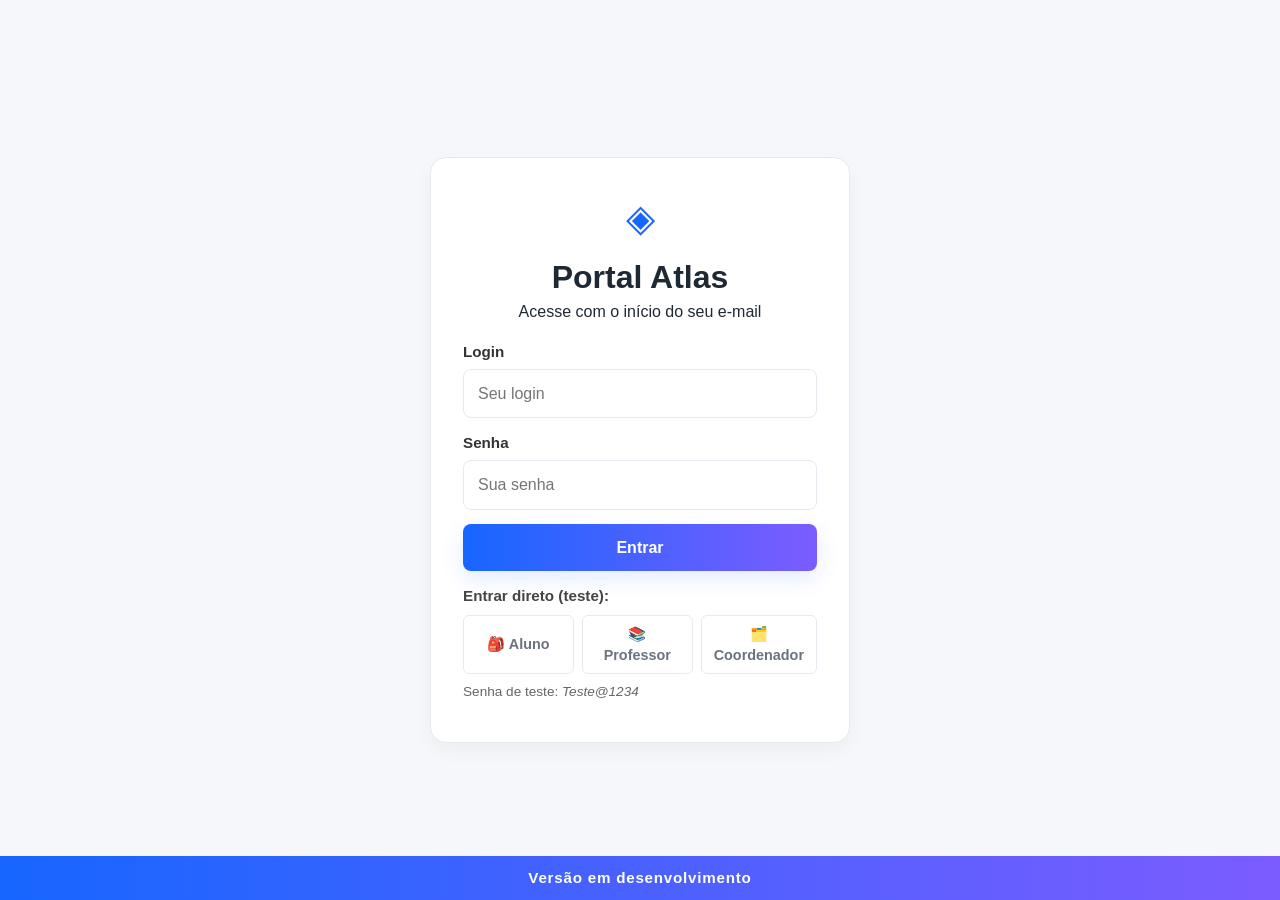
<file: index.html>
<!doctype html><html lang="pt-BR"><head><meta charset="UTF-8"><meta http-equiv="refresh" content="0; url=./portal/index.html"><title>Portal Atlas</title></head><body>Redirecionando para o Portal Atlas...</body></html>
</file>
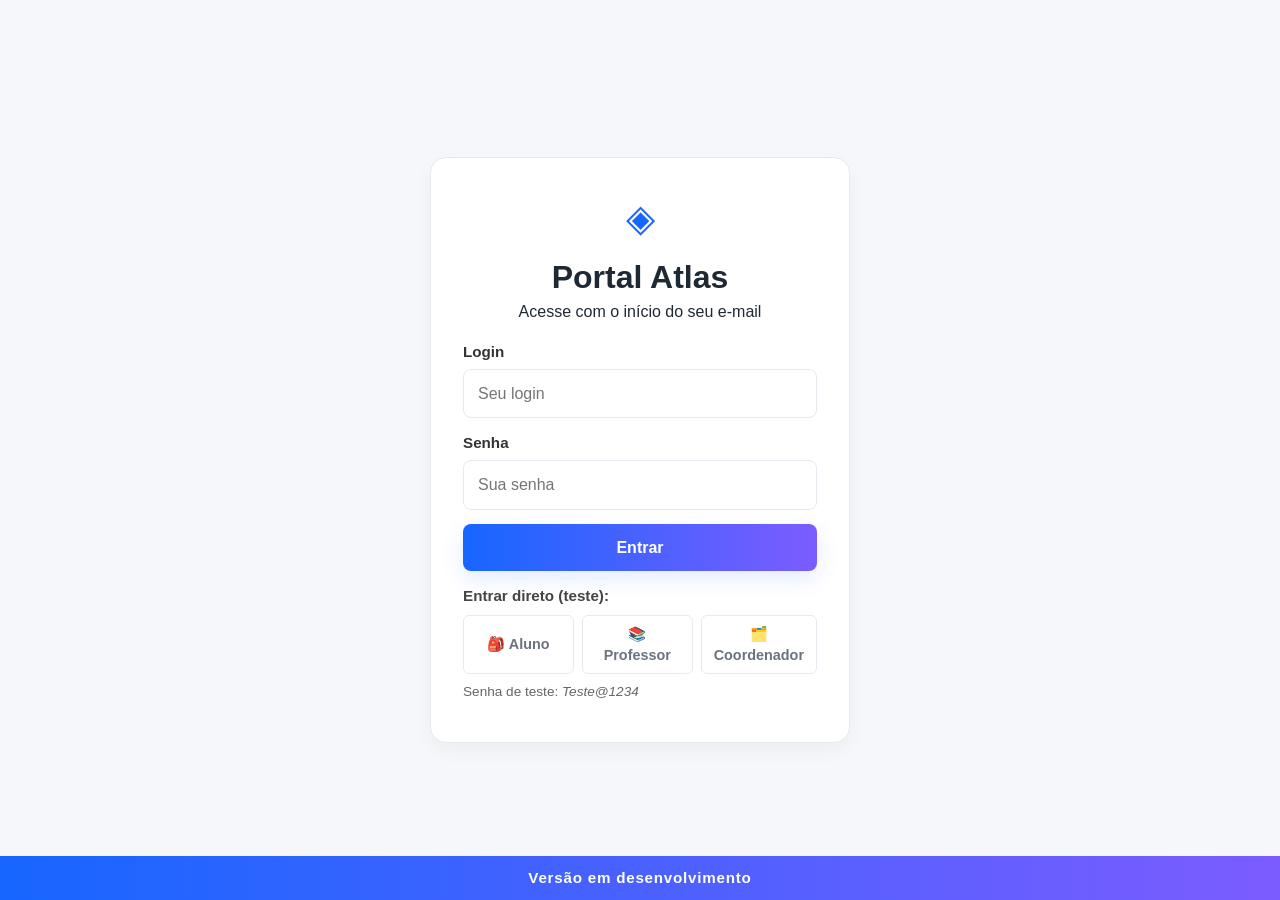
<file: portal/index.html>
<!DOCTYPE html>
<html lang="pt-br">
<head>
  <meta charset="UTF-8">
  <meta name="viewport" content="width=device-width, initial-scale=1.0">
  <title>Portal Atlas — Entrar</title>
  <link rel="stylesheet" href="atlas.css">
  <link rel="stylesheet" href="style.extra.css">
</head>
<body class="login-page">
  <main class="login-wrapper">
    <header class="login-brand">
      <span class="login-logo" aria-hidden="true">◈</span>
      <h1>Portal Atlas</h1>
      <p>Acesse com o início do seu e-mail</p>
    </header>

    <form class="login-card" id="login-form">
      <p id="login-error" class="alert alert--erro" role="alert" hidden></p>
      <div class="field">
        <label for="email">Login</label>
        <input type="text" id="email" name="email" placeholder="Seu login" autocomplete="username" autocapitalize="none" spellcheck="false" required>
      </div>
      <div class="field">
        <label for="senha">Senha</label>
        <input type="password" id="senha" name="senha" placeholder="Sua senha" autocomplete="current-password" required>
      </div>
      <button class="btn btn-primary" id="btn-login" type="submit">Entrar</button>
    </form>

    <aside class="login-help" aria-label="Acesso de demonstração">
      <strong>Entrar direto (teste):</strong>
      <div class="login-rapido">
        <button class="btn btn-outline btn--sm" type="button" data-email="aluno@atlas.com">🎒 Aluno</button>
        <button class="btn btn-outline btn--sm" type="button" data-email="professor@atlas.com">📚 Professor</button>
        <button class="btn btn-outline btn--sm" type="button" data-email="coordenador@atlas.com">🗂️ Coordenador</button>
      </div>
      <p class="login-rapido__nota">Senha de teste: <em>Teste@1234</em></p>
    </aside>
  </main>

  <script src="supabase-cdn.js"></script>
  <script src="config.js"></script>
  <script src="supabase.js"></script>
  <script>
    const loginForm = document.querySelector("#login-form");
    const loginButton = document.querySelector("#btn-login");
    const loginError = document.querySelector("#login-error");

    getSessao().then(async (session) => {
      if (!session) return;
      const profile = await getPerfil();
      if (profile) await redirecionarPorPerfil();
    });

    loginForm.addEventListener("submit", async (event) => {
      event.preventDefault();
      if (!loginForm.reportValidity()) return;

      loginError.hidden = true;
      loginButton.disabled = true;
      try {
        await login(loginForm.elements.email.value.trim(), loginForm.elements.senha.value);
        await redirecionarPorPerfil();
      } catch (error) {
        console.error("Erro no login do Portal Atlas:", error);
        loginError.textContent = error.message || "Não foi possível entrar. Verifique seus dados e tente novamente.";
        loginError.hidden = false;
        loginButton.disabled = false;
      }
    });

    document.querySelectorAll(".login-rapido [data-email]").forEach((botao) => {
      botao.addEventListener("click", () => {
        if (loginButton.disabled) return;
        loginForm.elements.email.value = botao.dataset.email;
        loginForm.elements.senha.value = "Teste@1234";
        loginForm.requestSubmit();
      });
    });
  </script>
  <footer class="dev-footer">Versão em desenvolvimento</footer>
</body>
</html>
</file>
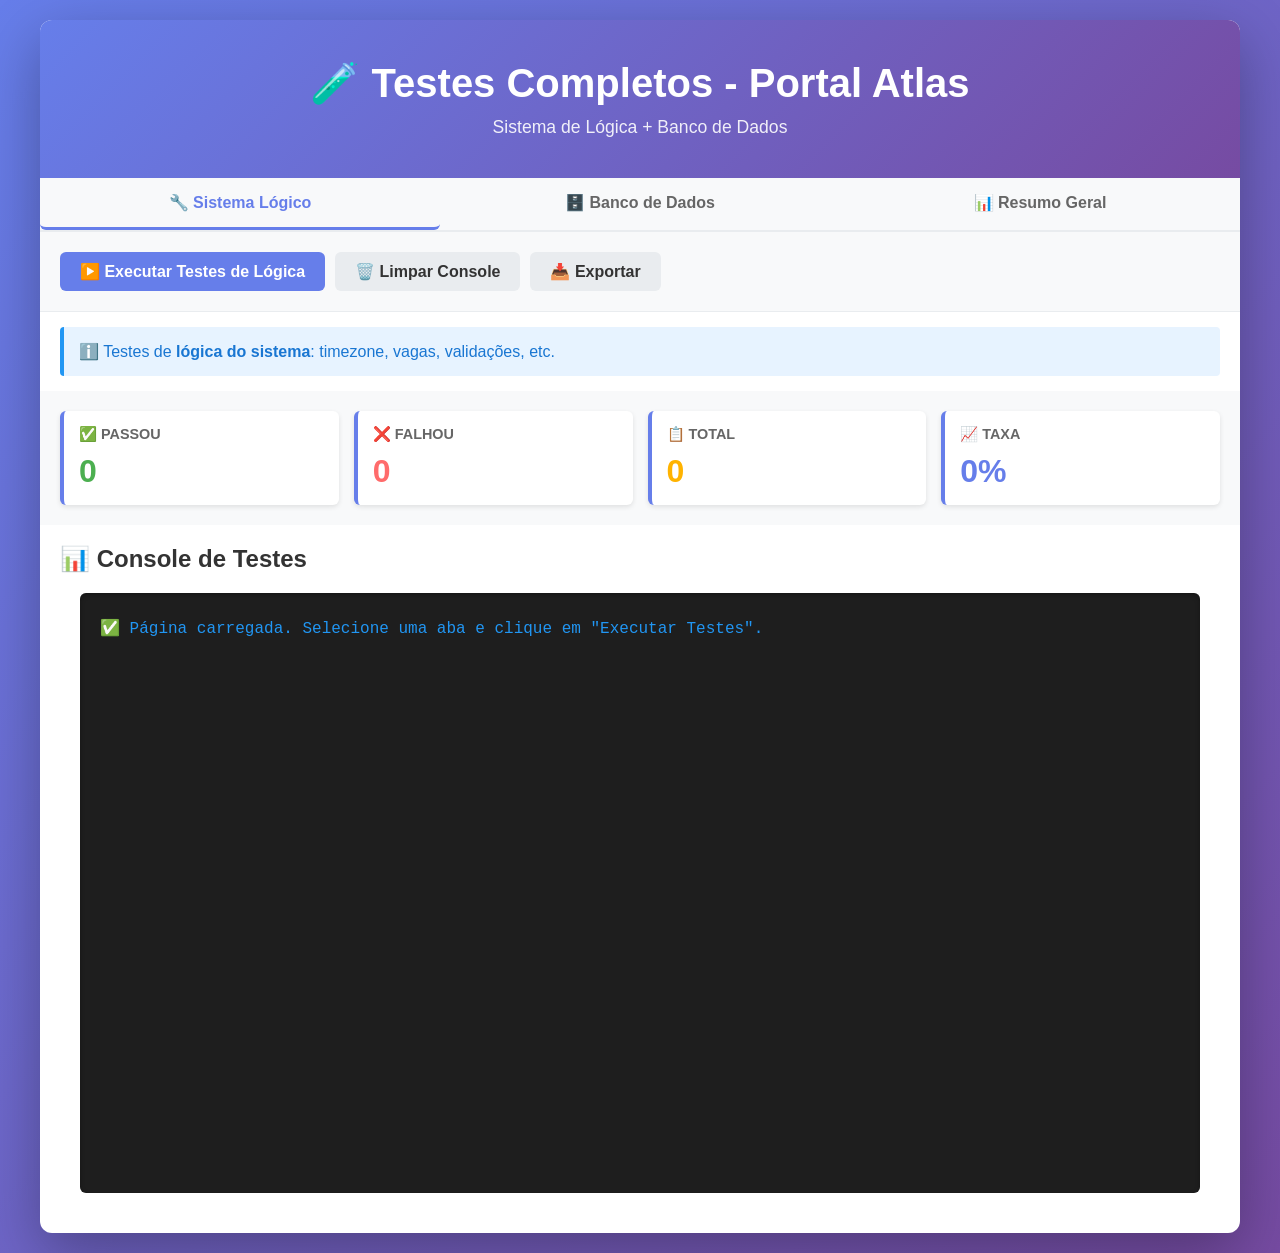
<file: teste-completo.html>
<!DOCTYPE html>
<html lang="pt-BR">
<head>
    <meta charset="UTF-8">
    <meta name="viewport" content="width=device-width, initial-scale=1.0">
    <title>🧪 Testes Completos - Portal Atlas</title>
    <style>
        * {
            margin: 0;
            padding: 0;
            box-sizing: border-box;
        }
        
        body {
            font-family: 'Segoe UI', Tahoma, Geneva, Verdana, sans-serif;
            background: linear-gradient(135deg, #667eea 0%, #764ba2 100%);
            min-height: 100vh;
            padding: 20px;
            color: #333;
        }
        
        .container {
            max-width: 1200px;
            margin: 0 auto;
            background: white;
            border-radius: 12px;
            box-shadow: 0 20px 60px rgba(0,0,0,0.3);
            overflow: hidden;
        }
        
        .header {
            background: linear-gradient(135deg, #667eea 0%, #764ba2 100%);
            color: white;
            padding: 40px;
            text-align: center;
        }
        
        .header h1 {
            font-size: 2.5em;
            margin-bottom: 10px;
        }
        
        .header p {
            font-size: 1.1em;
            opacity: 0.9;
        }
        
        .tabs {
            display: flex;
            background: #f8f9fa;
            border-bottom: 2px solid #e9ecef;
            overflow-x: auto;
        }
        
        .tab-btn {
            flex: 1;
            min-width: 150px;
            padding: 15px;
            background: none;
            border: none;
            cursor: pointer;
            font-size: 1em;
            font-weight: bold;
            color: #666;
            transition: all 0.3s ease;
            border-bottom: 3px solid transparent;
        }
        
        .tab-btn:hover {
            background: #e9ecef;
            color: #333;
        }
        
        .tab-btn.active {
            color: #667eea;
            border-bottom-color: #667eea;
        }
        
        .controls {
            padding: 20px;
            background: #f8f9fa;
            border-bottom: 1px solid #e9ecef;
            display: flex;
            gap: 10px;
            flex-wrap: wrap;
        }
        
        button {
            padding: 10px 20px;
            border: none;
            border-radius: 6px;
            font-size: 1em;
            cursor: pointer;
            font-weight: bold;
            transition: all 0.3s ease;
        }
        
        .btn-primary {
            background: #667eea;
            color: white;
        }
        
        .btn-primary:hover {
            background: #5568d3;
            transform: translateY(-2px);
            box-shadow: 0 5px 15px rgba(102, 126, 234, 0.4);
        }
        
        .btn-secondary {
            background: #e9ecef;
            color: #333;
        }
        
        .btn-secondary:hover {
            background: #dee2e6;
        }
        
        .btn-danger {
            background: #dc3545;
            color: white;
        }
        
        .btn-danger:hover {
            background: #c82333;
        }
        
        .btn-success {
            background: #28a745;
            color: white;
        }
        
        .btn-success:hover {
            background: #218838;
        }
        
        .console {
            background: #1e1e1e;
            color: #00ff00;
            font-family: 'Courier New', monospace;
            padding: 20px;
            height: 600px;
            overflow-y: auto;
            border-radius: 6px;
            margin: 20px;
            box-shadow: inset 0 2px 5px rgba(0,0,0,0.3);
        }
        
        .console-line {
            margin: 5px 0;
            line-height: 1.4;
        }
        
        .success { color: #4caf50; }
        .error { color: #ff6b6b; }
        .warning { color: #ffb300; }
        .info { color: #2196f3; }
        .conexao { color: #00d4ff; }
        
        .stats {
            display: grid;
            grid-template-columns: repeat(auto-fit, minmax(150px, 1fr));
            gap: 15px;
            padding: 20px;
            background: #f8f9fa;
        }
        
        .stat-card {
            background: white;
            padding: 15px;
            border-radius: 6px;
            border-left: 4px solid #667eea;
            box-shadow: 0 2px 5px rgba(0,0,0,0.1);
        }
        
        .stat-card h3 {
            font-size: 0.9em;
            color: #666;
            margin-bottom: 10px;
            text-transform: uppercase;
        }
        
        .stat-card .value {
            font-size: 2em;
            font-weight: bold;
            color: #667eea;
        }
        
        .stat-card.success .value { color: #4caf50; }
        .stat-card.error .value { color: #ff6b6b; }
        .stat-card.warning .value { color: #ffb300; }
        
        .tab-content {
            display: none;
        }
        
        .tab-content.active {
            display: block;
        }
        
        .section {
            border-top: 1px solid #e9ecef;
        }
        
        .spinner {
            display: inline-block;
            width: 12px;
            height: 12px;
            border: 2px solid #667eea;
            border-top-color: transparent;
            border-radius: 50%;
            animation: spin 0.6s linear infinite;
        }
        
        @keyframes spin {
            to { transform: rotate(360deg); }
        }
        
        .info-box {
            background: #e7f3ff;
            border-left: 4px solid #2196f3;
            padding: 15px;
            margin: 15px 20px;
            border-radius: 4px;
            color: #1976d2;
        }
        
        .badge {
            display: inline-block;
            padding: 5px 10px;
            border-radius: 4px;
            font-size: 0.85em;
            font-weight: bold;
            margin: 5px;
        }
        
        .badge-critica {
            background: #ff6b6b;
            color: white;
        }
        
        .badge-alta {
            background: #ffb300;
            color: white;
        }
        
        .badge-media {
            background: #ffc107;
            color: #333;
        }
        
        .badge-baixa {
            background: #4caf50;
            color: white;
        }
    </style>
</head>
<body>
    <div class="container">
        <div class="header">
            <h1>🧪 Testes Completos - Portal Atlas</h1>
            <p>Sistema de Lógica + Banco de Dados</p>
        </div>
        
        <div class="tabs">
            <button class="tab-btn active" onclick="abrirAba('sistema')">
                🔧 Sistema Lógico
            </button>
            <button class="tab-btn" onclick="abrirAba('banco')">
                🗄️ Banco de Dados
            </button>
            <button class="tab-btn" onclick="abrirAba('resumo')">
                📊 Resumo Geral
            </button>
        </div>
        
        <!-- ABA: SISTEMA LÓGICO -->
        <div id="sistema" class="tab-content active">
            <div class="controls">
                <button class="btn-primary" onclick="executarTestes_Sistema()">
                    ▶️ Executar Testes de Lógica
                </button>
                <button class="btn-secondary" onclick="limparConsole_Sistema()">
                    🗑️ Limpar Console
                </button>
                <button class="btn-secondary" onclick="exportarResultados_Sistema()">
                    📥 Exportar
                </button>
            </div>
            
            <div class="info-box">
                ℹ️ Testes de <strong>lógica do sistema</strong>: timezone, vagas, validações, etc.
            </div>
            
            <div class="stats">
                <div class="stat-card success">
                    <h3>✅ Passou</h3>
                    <div class="value" id="stat-sistema-passed">0</div>
                </div>
                <div class="stat-card error">
                    <h3>❌ Falhou</h3>
                    <div class="value" id="stat-sistema-failed">0</div>
                </div>
                <div class="stat-card warning">
                    <h3>📋 Total</h3>
                    <div class="value" id="stat-sistema-total">0</div>
                </div>
                <div class="stat-card info">
                    <h3>📈 Taxa</h3>
                    <div class="value" id="stat-sistema-rate">0%</div>
                </div>
            </div>
            
            <div style="padding: 20px;">
                <h2>📊 Console de Testes</h2>
                <div class="console" id="console-sistema"></div>
            </div>
        </div>
        
        <!-- ABA: BANCO DE DADOS -->
        <div id="banco" class="tab-content">
            <div class="controls">
                <button class="btn-success" onclick="executarTestes_BD()">
                    ▶️ Executar Testes de BD
                </button>
                <button class="btn-secondary" onclick="limparConsole_BD()">
                    🗑️ Limpar Console
                </button>
                <button class="btn-secondary" onclick="exportarResultados_BD()">
                    📥 Exportar
                </button>
            </div>
            
            <div class="info-box">
                🔗 Testes de <strong>conexão com Supabase</strong>: requisições, tratamento de erros, segurança, performance, etc.
            </div>
            
            <div class="stats">
                <div class="stat-card success">
                    <h3>✅ Passou</h3>
                    <div class="value" id="stat-bd-passed">0</div>
                </div>
                <div class="stat-card error">
                    <h3>❌ Falhou</h3>
                    <div class="value" id="stat-bd-failed">0</div>
                </div>
                <div class="stat-card warning">
                    <h3>📋 Total</h3>
                    <div class="value" id="stat-bd-total">0</div>
                </div>
                <div class="stat-card info">
                    <h3>📈 Taxa</h3>
                    <div class="value" id="stat-bd-rate">0%</div>
                </div>
            </div>
            
            <div style="padding: 20px;">
                <h2>📊 Console de Testes</h2>
                <div class="console" id="console-bd"></div>
            </div>
        </div>
        
        <!-- ABA: RESUMO GERAL -->
        <div id="resumo" class="tab-content">
            <div class="controls">
                <button class="btn-primary" onclick="executarTodosTestes_Completo()">
                    ▶️ Executar Tudo (Sistema + BD)
                </button>
                <button class="btn-secondary" onclick="limparConsole_Completo()">
                    🗑️ Limpar Tudo
                </button>
                <button class="btn-secondary" onclick="exportarResultados_Completo()">
                    📥 Exportar Relatório Completo
                </button>
            </div>
            
            <div style="padding: 20px;">
                <h2>📈 Estatísticas Gerais</h2>
                
                <div class="stats">
                    <div class="stat-card success">
                        <h3>✅ Total Passou</h3>
                        <div class="value" id="stat-geral-passed">0</div>
                    </div>
                    <div class="stat-card error">
                        <h3>❌ Total Falhou</h3>
                        <div class="value" id="stat-geral-failed">0</div>
                    </div>
                    <div class="stat-card warning">
                        <h3>📋 Testes Executados</h3>
                        <div class="value" id="stat-geral-total">0</div>
                    </div>
                    <div class="stat-card info">
                        <h3>📈 Taxa Geral</h3>
                        <div class="value" id="stat-geral-rate">0%</div>
                    </div>
                </div>
                
                <h2 style="margin-top: 40px; margin-left: 20px;">📊 Resumo por Categoria</h2>
                
                <div style="padding: 20px;">
                    <h3>🔧 Testes de Sistema Lógico</h3>
                    <p style="color: #666; margin: 10px 0;">10 testes de lógica: timezone, vagas, autenticação, etc.</p>
                    <div id="resumo-sistema" style="margin: 10px 0;">
                        <span class="badge badge-media">Aguardando execução...</span>
                    </div>
                </div>
                
                <div style="padding: 20px; border-top: 1px solid #e9ecef;">
                    <h3>🗄️ Testes de Banco de Dados</h3>
                    <p style="color: #666; margin: 10px 0;">12 testes de BD: conexão, requisições, segurança, performance, etc.</p>
                    <div id="resumo-bd" style="margin: 10px 0;">
                        <span class="badge badge-media">Aguardando execução...</span>
                    </div>
                </div>
                
                <div style="padding: 20px; border-top: 1px solid #e9ecef;">
                    <h3>🎯 Recomendações</h3>
                    <div id="recomendacoes" style="margin: 10px 0; color: #666;">
                        <p>Execute todos os testes para receber recomendações personalizadas...</p>
                    </div>
                </div>
                
                <div class="console" id="console-geral" style="margin-top: 20px;"></div>
            </div>
        </div>
    </div>
    
    <!-- Scripts -->
    <script>
        // Gerenciador de abas
        function abrirAba(nomeAba) {
            // Esconder todas as abas
            document.querySelectorAll('.tab-content').forEach(el => {
                el.classList.remove('active');
            });
            document.querySelectorAll('.tab-btn').forEach(el => {
                el.classList.remove('active');
            });
            
            // Mostrar aba selecionada
            document.getElementById(nomeAba).classList.add('active');
            event.target.classList.add('active');
        }
        
        // Referências aos consoles
        const consoleSistema = document.getElementById('console-sistema');
        const consoleBD = document.getElementById('console-bd');
        const consoleGeral = document.getElementById('console-geral');
        
        // Sobrescrever console.log para múltiplos consoles
        const originalLog = console.log;
        let consoleAtivo = 'sistema';
        
        console.log = function(...args) {
            originalLog.apply(console, args);
            const mensagem = args.join(' ');
            
            const consoles = [consoleSistema, consoleBD, consoleGeral];
            consoles.forEach(el => {
                if (el) addLinhaConsole(el, mensagem, 'info');
            });
        };
        
        console.warn = function(...args) {
            originalLog.apply(console, args);
            const mensagem = args.join(' ');
            const consoles = [consoleSistema, consoleBD, consoleGeral];
            consoles.forEach(el => {
                if (el) addLinhaConsole(el, mensagem, 'warning');
            });
        };
        
        console.error = function(...args) {
            originalLog.apply(console, args);
            const mensagem = args.join(' ');
            const consoles = [consoleSistema, consoleBD, consoleGeral];
            consoles.forEach(el => {
                if (el) addLinhaConsole(el, mensagem, 'error');
            });
        };
        
        function addLinhaConsole(console, text, type = 'info') {
            const line = document.createElement('div');
            line.className = `console-line ${type}`;
            line.textContent = text;
            console.appendChild(line);
            console.scrollTop = console.scrollHeight;
        }
        
        // Funções de execução
        function executarTestes_Sistema() {
            if (typeof executarTodosTestes === 'function') {
                consoleAtivo = 'sistema';
                consoleSistema.innerHTML = '';
                executarTodosTestes();
                atualizarStats_Sistema();
            } else {
                alert('⚠️ Testes de sistema não carregados. Certifique-se de que teste-sistema.js foi incluído.');
            }
        }
        
        function executarTestes_BD() {
            if (typeof executarTodosTestes_BD === 'function') {
                consoleAtivo = 'bd';
                consoleBD.innerHTML = '';
                executarTodosTestes_BD();
                atualizarStats_BD();
            } else {
                alert('⚠️ Testes de BD não carregados. Certifique-se de que teste-banco-dados.js foi incluído.');
            }
        }
        
        function executarTodosTestes_Completo() {
            consoleGeral.innerHTML = '';
            consoleSistema.innerHTML = '';
            consoleBD.innerHTML = '';
            
            if (typeof executarTodosTestes === 'function') {
                executarTodosTestes();
            }
            
            if (typeof executarTodosTestes_BD === 'function') {
                executarTodosTestes_BD();
            }
            
            setTimeout(() => {
                atualizarStats_Sistema();
                atualizarStats_BD();
                atualizarStats_Geral();
                gerarRecomendacoes();
            }, 1000);
        }
        
        function limparConsole_Sistema() {
            consoleSistema.innerHTML = '';
            document.getElementById('stat-sistema-passed').textContent = '0';
            document.getElementById('stat-sistema-failed').textContent = '0';
            document.getElementById('stat-sistema-total').textContent = '0';
            document.getElementById('stat-sistema-rate').textContent = '0%';
        }
        
        function limparConsole_BD() {
            consoleBD.innerHTML = '';
            document.getElementById('stat-bd-passed').textContent = '0';
            document.getElementById('stat-bd-failed').textContent = '0';
            document.getElementById('stat-bd-total').textContent = '0';
            document.getElementById('stat-bd-rate').textContent = '0%';
        }
        
        function limparConsole_Completo() {
            limparConsole_Sistema();
            limparConsole_BD();
            consoleGeral.innerHTML = '';
            document.getElementById('stat-geral-passed').textContent = '0';
            document.getElementById('stat-geral-failed').textContent = '0';
            document.getElementById('stat-geral-total').textContent = '0';
            document.getElementById('stat-geral-rate').textContent = '0%';
        }
        
        function atualizarStats_Sistema() {
            if (typeof TESTES !== 'undefined') {
                document.getElementById('stat-sistema-passed').textContent = TESTES.passou;
                document.getElementById('stat-sistema-failed').textContent = TESTES.falhou;
                document.getElementById('stat-sistema-total').textContent = TESTES.executados;
                
                const rate = TESTES.executados > 0 
                    ? ((TESTES.passou / TESTES.executados) * 100).toFixed(1)
                    : 0;
                document.getElementById('stat-sistema-rate').textContent = rate + '%';
            }
        }
        
        function atualizarStats_BD() {
            if (typeof TESTES_BD !== 'undefined') {
                document.getElementById('stat-bd-passed').textContent = TESTES_BD.passou;
                document.getElementById('stat-bd-failed').textContent = TESTES_BD.falhou;
                document.getElementById('stat-bd-total').textContent = TESTES_BD.executados;
                
                const rate = TESTES_BD.executados > 0 
                    ? ((TESTES_BD.passou / TESTES_BD.executados) * 100).toFixed(1)
                    : 0;
                document.getElementById('stat-bd-rate').textContent = rate + '%';
            }
        }
        
        function atualizarStats_Geral() {
            const sistemaPassou = parseInt(document.getElementById('stat-sistema-passed').textContent) || 0;
            const sistemaFalhou = parseInt(document.getElementById('stat-sistema-failed').textContent) || 0;
            const bdPassou = parseInt(document.getElementById('stat-bd-passed').textContent) || 0;
            const bdFalhou = parseInt(document.getElementById('stat-bd-failed').textContent) || 0;
            
            const totalPassou = sistemaPassou + bdPassou;
            const totalFalhou = sistemaFalhou + bdFalhou;
            const totalExec = totalPassou + totalFalhou;
            
            document.getElementById('stat-geral-passed').textContent = totalPassou;
            document.getElementById('stat-geral-failed').textContent = totalFalhou;
            document.getElementById('stat-geral-total').textContent = totalExec;
            
            const rate = totalExec > 0 ? ((totalPassou / totalExec) * 100).toFixed(1) : 0;
            document.getElementById('stat-geral-rate').textContent = rate + '%';
        }
        
        function gerarRecomendacoes() {
            const bdPassou = parseInt(document.getElementById('stat-bd-passed').textContent) || 0;
            const bdFalhou = parseInt(document.getElementById('stat-bd-failed').textContent) || 0;
            
            let html = '';
            
            if (bdFalhou > 0) {
                html += '<span class="badge badge-critica">⚠️ CRÍTICA: Falhas encontradas no BD</span><br>';
                html += '<p>Revisar testes que falharam acima antes de fazer deploy.</p>';
            } else if (bdPassou > 0) {
                html += '<span class="badge badge-alta">✅ Conexão com BD validada</span><br>';
                html += '<p>Todos os testes de banco de dados passaram!</p>';
            }
            
            document.getElementById('recomendacoes').innerHTML = html || '<p>Execute todos os testes para gerar recomendações...</p>';
        }
        
        function exportarResultados_Sistema() {
            const resultado = `TESTES DE SISTEMA - Portal Atlas\n` +
                `Data: ${new Date().toLocaleString('pt-BR')}\n\n` +
                `ESTATÍSTICAS:\n` +
                `- Passou: ${document.getElementById('stat-sistema-passed').textContent}\n` +
                `- Falhou: ${document.getElementById('stat-sistema-failed').textContent}\n` +
                `- Total: ${document.getElementById('stat-sistema-total').textContent}\n` +
                `- Taxa: ${document.getElementById('stat-sistema-rate').textContent}\n\n` +
                `CONSOLE:\n${consoleSistema.innerText}`;
            
            exportarArquivo(resultado, 'teste-sistema');
        }
        
        function exportarResultados_BD() {
            const resultado = `TESTES DE BANCO DE DADOS - Portal Atlas\n` +
                `Data: ${new Date().toLocaleString('pt-BR')}\n\n` +
                `ESTATÍSTICAS:\n` +
                `- Passou: ${document.getElementById('stat-bd-passed').textContent}\n` +
                `- Falhou: ${document.getElementById('stat-bd-failed').textContent}\n` +
                `- Total: ${document.getElementById('stat-bd-total').textContent}\n` +
                `- Taxa: ${document.getElementById('stat-bd-rate').textContent}\n\n` +
                `CONSOLE:\n${consoleBD.innerText}`;
            
            exportarArquivo(resultado, 'teste-banco-dados');
        }
        
        function exportarResultados_Completo() {
            const resultado = `TESTES COMPLETOS - Portal Atlas\n` +
                `Data: ${new Date().toLocaleString('pt-BR')}\n\n` +
                `RESUMO GERAL:\n` +
                `- Total Passou: ${document.getElementById('stat-geral-passed').textContent}\n` +
                `- Total Falhou: ${document.getElementById('stat-geral-failed').textContent}\n` +
                `- Total Executado: ${document.getElementById('stat-geral-total').textContent}\n` +
                `- Taxa Geral: ${document.getElementById('stat-geral-rate').textContent}\n\n` +
                `TESTES SISTEMA: ${document.getElementById('stat-sistema-rate').textContent}\n` +
                `TESTES BD: ${document.getElementById('stat-bd-rate').textContent}\n\n` +
                `CONSOLE:\n${consoleGeral.innerText}`;
            
            exportarArquivo(resultado, 'teste-completo');
        }
        
        function exportarArquivo(conteudo, nome) {
            const blob = new Blob([conteudo], { type: 'text/plain' });
            const url = URL.createObjectURL(blob);
            const a = document.createElement('a');
            a.href = url;
            a.download = `${nome}-${new Date().getTime()}.txt`;
            a.click();
            URL.revokeObjectURL(url);
        }
        
        // Monitorar mudanças
        const interval = setInterval(() => {
            atualizarStats_Sistema();
            atualizarStats_BD();
        }, 500);
        
        // Limpar ao carregar
        window.addEventListener('load', () => {
            consoleSistema.innerHTML = '';
            consoleBD.innerHTML = '';
            consoleGeral.innerHTML = '';
            consoleSistema.innerHTML += '<div class="console-line info">✅ Página carregada. Selecione uma aba e clique em "Executar Testes".</div>';
        });
    </script>
    
    <!-- Carregar scripts de testes -->
    <script src="teste-sistema.js"></script>
    <script src="teste-banco-dados.js"></script>
</body>
</html>
</file>
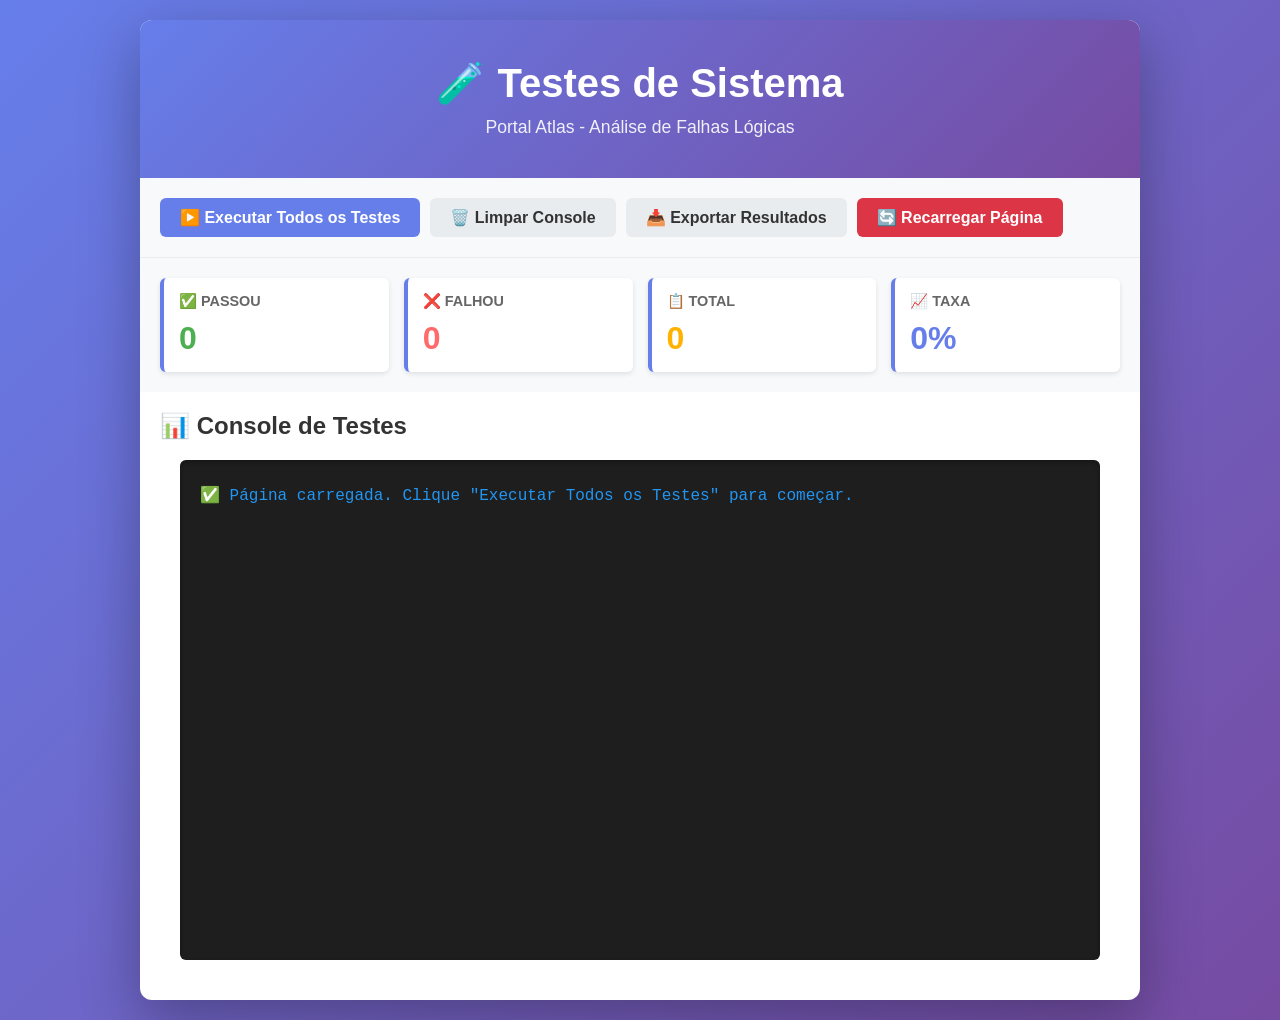
<file: teste-sistema.html>
<!DOCTYPE html>
<html lang="pt-BR">
<head>
    <meta charset="UTF-8">
    <meta name="viewport" content="width=device-width, initial-scale=1.0">
    <title>🧪 Testes de Sistema - Portal Atlas</title>
    <style>
        * {
            margin: 0;
            padding: 0;
            box-sizing: border-box;
        }
        
        body {
            font-family: 'Segoe UI', Tahoma, Geneva, Verdana, sans-serif;
            background: linear-gradient(135deg, #667eea 0%, #764ba2 100%);
            min-height: 100vh;
            padding: 20px;
            color: #333;
        }
        
        .container {
            max-width: 1000px;
            margin: 0 auto;
            background: white;
            border-radius: 12px;
            box-shadow: 0 20px 60px rgba(0,0,0,0.3);
            overflow: hidden;
        }
        
        .header {
            background: linear-gradient(135deg, #667eea 0%, #764ba2 100%);
            color: white;
            padding: 40px;
            text-align: center;
        }
        
        .header h1 {
            font-size: 2.5em;
            margin-bottom: 10px;
        }
        
        .header p {
            font-size: 1.1em;
            opacity: 0.9;
        }
        
        .controls {
            padding: 20px;
            background: #f8f9fa;
            border-bottom: 1px solid #e9ecef;
            display: flex;
            gap: 10px;
            flex-wrap: wrap;
        }
        
        button {
            padding: 10px 20px;
            border: none;
            border-radius: 6px;
            font-size: 1em;
            cursor: pointer;
            font-weight: bold;
            transition: all 0.3s ease;
        }
        
        .btn-primary {
            background: #667eea;
            color: white;
        }
        
        .btn-primary:hover {
            background: #5568d3;
            transform: translateY(-2px);
            box-shadow: 0 5px 15px rgba(102, 126, 234, 0.4);
        }
        
        .btn-secondary {
            background: #e9ecef;
            color: #333;
        }
        
        .btn-secondary:hover {
            background: #dee2e6;
        }
        
        .btn-danger {
            background: #dc3545;
            color: white;
        }
        
        .btn-danger:hover {
            background: #c82333;
        }
        
        .console {
            background: #1e1e1e;
            color: #00ff00;
            font-family: 'Courier New', monospace;
            padding: 20px;
            height: 500px;
            overflow-y: auto;
            border-radius: 6px;
            margin: 20px;
            box-shadow: inset 0 2px 5px rgba(0,0,0,0.3);
        }
        
        .console-line {
            margin: 5px 0;
            line-height: 1.4;
        }
        
        .success { color: #4caf50; }
        .error { color: #ff6b6b; }
        .warning { color: #ffb300; }
        .info { color: #2196f3; }
        
        .stats {
            display: grid;
            grid-template-columns: repeat(auto-fit, minmax(150px, 1fr));
            gap: 15px;
            padding: 20px;
            background: #f8f9fa;
        }
        
        .stat-card {
            background: white;
            padding: 15px;
            border-radius: 6px;
            border-left: 4px solid #667eea;
            box-shadow: 0 2px 5px rgba(0,0,0,0.1);
        }
        
        .stat-card h3 {
            font-size: 0.9em;
            color: #666;
            margin-bottom: 10px;
            text-transform: uppercase;
        }
        
        .stat-card .value {
            font-size: 2em;
            font-weight: bold;
            color: #667eea;
        }
        
        .stat-card.success .value { color: #4caf50; }
        .stat-card.error .value { color: #ff6b6b; }
        .stat-card.warning .value { color: #ffb300; }
        
        .section {
            border-top: 1px solid #e9ecef;
        }
        
        .spinner {
            display: inline-block;
            width: 12px;
            height: 12px;
            border: 2px solid #667eea;
            border-top-color: transparent;
            border-radius: 50%;
            animation: spin 0.6s linear infinite;
        }
        
        @keyframes spin {
            to { transform: rotate(360deg); }
        }
    </style>
</head>
<body>
    <div class="container">
        <div class="header">
            <h1>🧪 Testes de Sistema</h1>
            <p>Portal Atlas - Análise de Falhas Lógicas</p>
        </div>
        
        <div class="controls">
            <button class="btn-primary" onclick="executarTodosTestes()">
                ▶️ Executar Todos os Testes
            </button>
            <button class="btn-secondary" onclick="limparConsole()">
                🗑️ Limpar Console
            </button>
            <button class="btn-secondary" onclick="exportarResultados()">
                📥 Exportar Resultados
            </button>
            <button class="btn-danger" onclick="location.reload()">
                🔄 Recarregar Página
            </button>
        </div>
        
        <div class="stats">
            <div class="stat-card success">
                <h3>✅ Passou</h3>
                <div class="value" id="stat-passed">0</div>
            </div>
            <div class="stat-card error">
                <h3>❌ Falhou</h3>
                <div class="value" id="stat-failed">0</div>
            </div>
            <div class="stat-card warning">
                <h3>📋 Total</h3>
                <div class="value" id="stat-total">0</div>
            </div>
            <div class="stat-card info">
                <h3>📈 Taxa</h3>
                <div class="value" id="stat-rate">0%</div>
            </div>
        </div>
        
        <div style="padding: 20px;">
            <h2>📊 Console de Testes</h2>
            <div class="console" id="console"></div>
        </div>
    </div>
    
    <!-- Scripts -->
    <script>
        // Referência ao console
        const consoleEl = document.getElementById('console');
        
        // Sobrescrever console.log
        const originalLog = console.log;
        const originalWarn = console.warn;
        const originalError = console.error;
        
        console.log = function(...args) {
            originalLog.apply(console, args);
            addToConsole(args.join(' '), 'info');
        };
        
        console.warn = function(...args) {
            originalWarn.apply(console, args);
            addToConsole(args.join(' '), 'warning');
        };
        
        console.error = function(...args) {
            originalError.apply(console, args);
            addToConsole(args.join(' '), 'error');
        };
        
        function addToConsole(text, type = 'info') {
            const line = document.createElement('div');
            line.className = `console-line ${type}`;
            line.textContent = text;
            consoleEl.appendChild(line);
            consoleEl.scrollTop = consoleEl.scrollHeight;
        }
        
        function limparConsole() {
            consoleEl.innerHTML = '';
            document.getElementById('stat-passed').textContent = '0';
            document.getElementById('stat-failed').textContent = '0';
            document.getElementById('stat-total').textContent = '0';
            document.getElementById('stat-rate').textContent = '0%';
        }
        
        function atualizarStats() {
            if (typeof TESTES !== 'undefined') {
                document.getElementById('stat-passed').textContent = TESTES.passou;
                document.getElementById('stat-failed').textContent = TESTES.falhou;
                document.getElementById('stat-total').textContent = TESTES.executados;
                
                const rate = TESTES.executados > 0 
                    ? ((TESTES.passou / TESTES.executados) * 100).toFixed(1)
                    : 0;
                document.getElementById('stat-rate').textContent = rate + '%';
            }
        }
        
        function exportarResultados() {
            const resultado = `
TESTE DE SISTEMA - PORTAL ATLAS
Data: ${new Date().toLocaleString('pt-BR')}
================================================

ESTATÍSTICAS:
- Total: ${TESTES.executados}
- Passou: ${TESTES.passou}
- Falhou: ${TESTES.falhou}
- Taxa: ${((TESTES.passou / TESTES.executados) * 100).toFixed(1)}%

DETALHES:
${TESTES.resultados.map(r => `
[${r.severidade}] ${r.condicao ? '✅' : '❌'} ${r.mensagem}
`).join('')}

CONSOLE:
${consoleEl.innerText}
`;
            
            const blob = new Blob([resultado], { type: 'text/plain' });
            const url = URL.createObjectURL(blob);
            const a = document.createElement('a');
            a.href = url;
            a.download = `teste-sistema-${new Date().getTime()}.txt`;
            a.click();
            URL.revokeObjectURL(url);
        }
        
        // Monitorar mudanças nos testes
        const interval = setInterval(atualizarStats, 500);
        
        // Limpar console ao carregar
        window.addEventListener('load', () => {
            consoleEl.innerHTML = '';
            consoleEl.innerHTML += '<div class="console-line info">✅ Página carregada. Clique "Executar Todos os Testes" para começar.</div>';
        });
    </script>
    
    <!-- Carregar script de testes -->
    <script src="teste-sistema.js"></script>
</body>
</html>
</file>
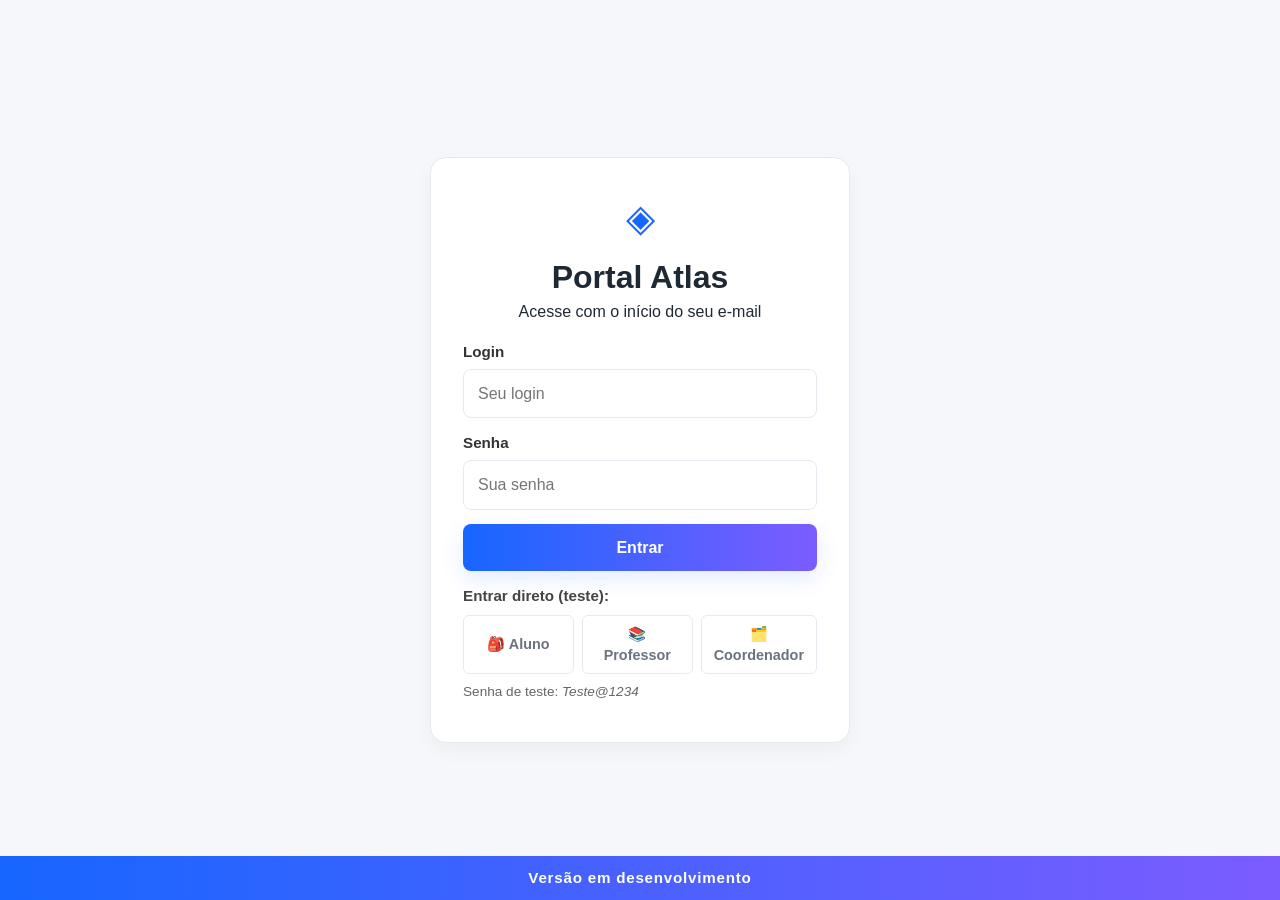
<file: portal/coordenador.html>
<!DOCTYPE html>
<html lang="pt-br">
<head>
  <meta charset="UTF-8">
  <meta name="viewport" content="width=device-width, initial-scale=1.0">
  <title>Portal Atlas — Coordenação</title>
  <link rel="stylesheet" href="atlas.css">
  <link rel="stylesheet" href="style.extra.css">
</head>
<body>

  <main class="container">
    <header class="page-header">
      <div>
        <h1>Coordenação</h1>
        <p id="user-welcome">Carregando...</p>
      </div>
      <div class="header-actions">
        <button class="btn btn-outline btn--sm" onclick="logout()">Sair</button>
      </div>
    </header>

    <div class="grid-layout">

      <article class="card nav-card" onclick="abrirModal('tutores')">
        <span class="icon">👥</span>
        <h2>Tutores</h2>
        <p>Gerencie a lista de professores tutores.</p>
      </article>

      <article class="card nav-card" onclick="abrirModal('eletivas')">
        <span class="icon">💡</span>
        <h2>Eletivas</h2>
        <p>Aprove ou reprove propostas de eletivas.</p>
      </article>

      <article class="card nav-card" onclick="abrirModal('clubinhos')">
        <span class="icon">🤝</span>
        <h2>Clubinhos</h2>
        <p>Aprove ou reprove propostas de clubinhos.</p>
      </article>

      <article class="card nav-card" onclick="abrirModal('periodos')">
        <span class="icon">📅</span>
        <h2>Períodos e Vagas</h2>
        <p>Configure datas e vagas do ano letivo.</p>
      </article>

      <article class="card nav-card" onclick="abrirModal('relatorios')">
        <span class="icon">📊</span>
        <h2>Relatórios</h2>
        <p>Alunos inscritos em eletivas, clubinhos e tutoria.</p>
      </article>

    </div>
  </main>

  <!-- Modal -->
  <div id="modal-container" class="modal-overlay">
    <div class="modal-content">
      <header class="modal-header">
        <h2 id="modal-title">Título</h2>
        <button class="close-btn" onclick="fecharModal()">&times;</button>
      </header>
      <div id="modal-body" class="modal-body"></div>
    </div>
  </div>

  <div id="toast" class="toast"></div>

  <script src="supabase-cdn.js"></script>
  <script src="config.js"></script>
  <script src="supabase.js"></script>
  <script src="utils.js"></script>
  <script src="relatorios.js"></script>
  <script src="coordenador.js"></script>
  <footer class="dev-footer">Versão em desenvolvimento</footer>
</body>
</html>
</file>
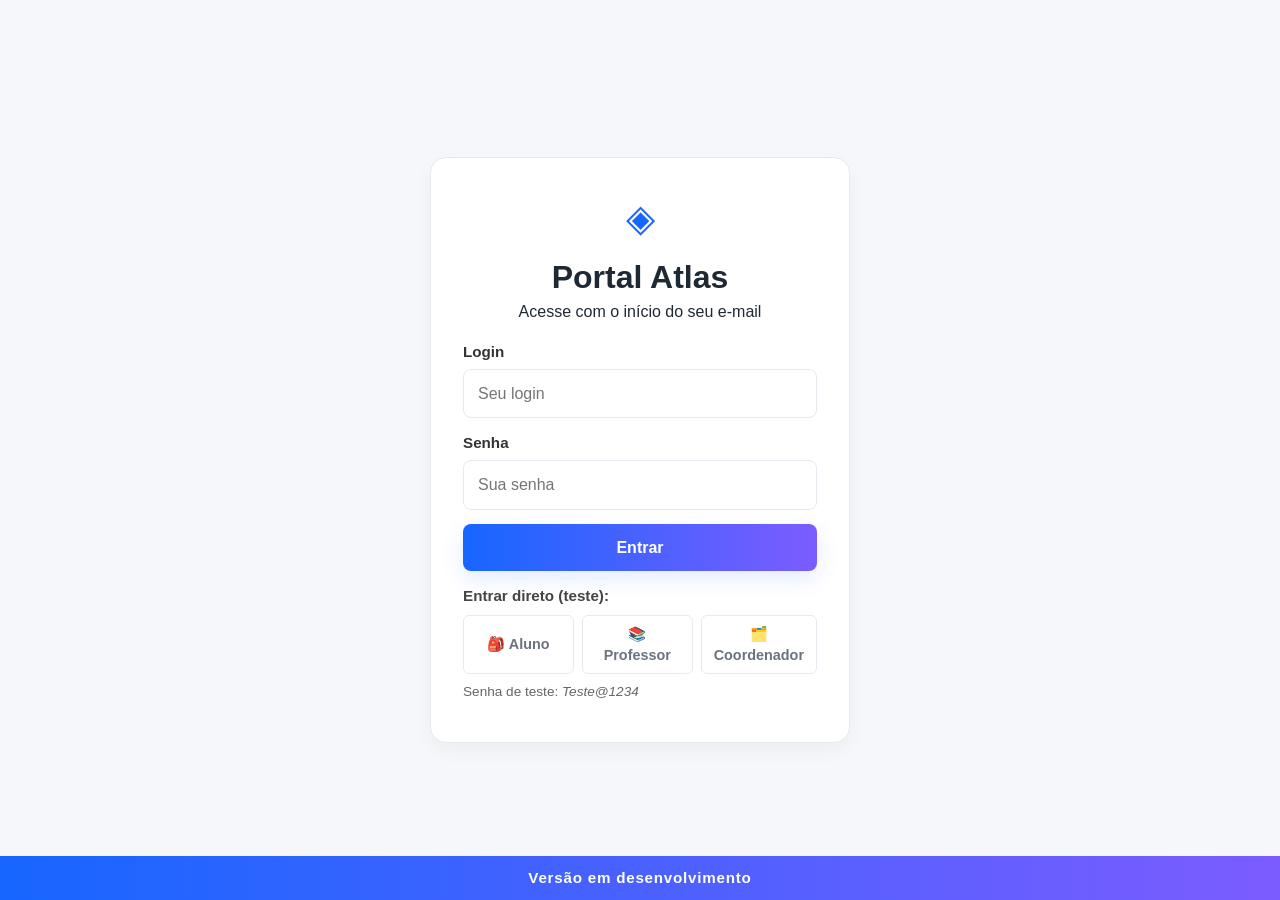
<file: portal/dashboard.html>
<!DOCTYPE html>
<html lang="pt-br">
<head>
  <meta charset="UTF-8">
  <meta name="viewport" content="width=device-width, initial-scale=1.0">
  <title>Portal Atlas — Painel do Aluno</title>
  <link rel="stylesheet" href="atlas.css">
  <link rel="stylesheet" href="style.extra.css">
</head>
<body>

  <main class="container">
    <header class="page-header">
      <div>
        <h1>Painel do Aluno</h1>
        <p id="user-welcome">Carregando...</p>
      </div>
      <div class="header-actions">
        <div id="status-geral" class="user-badge">Verificando...</div>
        <button class="btn btn-outline btn--sm" onclick="logout()">Sair</button>
      </div>
    </header>

    <div class="grid-layout">
      <article class="card nav-card" id="card-tutoria" onclick="abrirModal('tutoria')">
        <span class="icon">📖</span>
        <h2>Tutoria</h2>
        <p>Escolha seu professor orientador.</p>
        <span class="card-status" id="status-tutoria"></span>
      </article>

      <article class="card nav-card" id="card-eletivas" onclick="abrirModal('eletivas')">
        <span class="icon">💡</span>
        <h2>Eletivas</h2>
        <p>Selecione sua disciplina complementar.</p>
        <span class="card-status" id="status-eletiva"></span>
      </article>

      <article class="card nav-card" id="card-clubinhos" onclick="abrirModal('clubinhos')">
        <span class="icon">🤝</span>
        <h2>Clubinhos</h2>
        <p>Crie ou participe de grupos de interesse.</p>
        <span class="card-status" id="status-clubinho"></span>
      </article>

      <article class="card nav-card">
        <span class="icon" aria-hidden="true">📝</span>
        <h2>Simulado ENEM</h2>
        <p>Pratique com questões de provas anteriores e acompanhe seu desempenho.</p>
        <a class="btn btn-primary" href="../simulador/simulado.html">Começar simulado</a>
      </article>
    </div>
  </main>

  <!-- Modal -->
  <div id="modal-container" class="modal-overlay">
    <div class="modal-content">
      <header class="modal-header">
        <h2 id="modal-title">Título</h2>
        <button class="close-btn" onclick="fecharModal()">&times;</button>
      </header>
      <div id="modal-body" class="modal-body"></div>
    </div>
  </div>

  <!-- Toast -->
  <div id="toast" class="toast"></div>

  <script src="supabase-cdn.js"></script>
  <script src="config.js"></script>
  <script src="supabase.js"></script>
  <script src="utils.js"></script>
  <script src="app.js"></script>
  <footer class="dev-footer">Versão em desenvolvimento</footer>
</body>
</html>
</file>
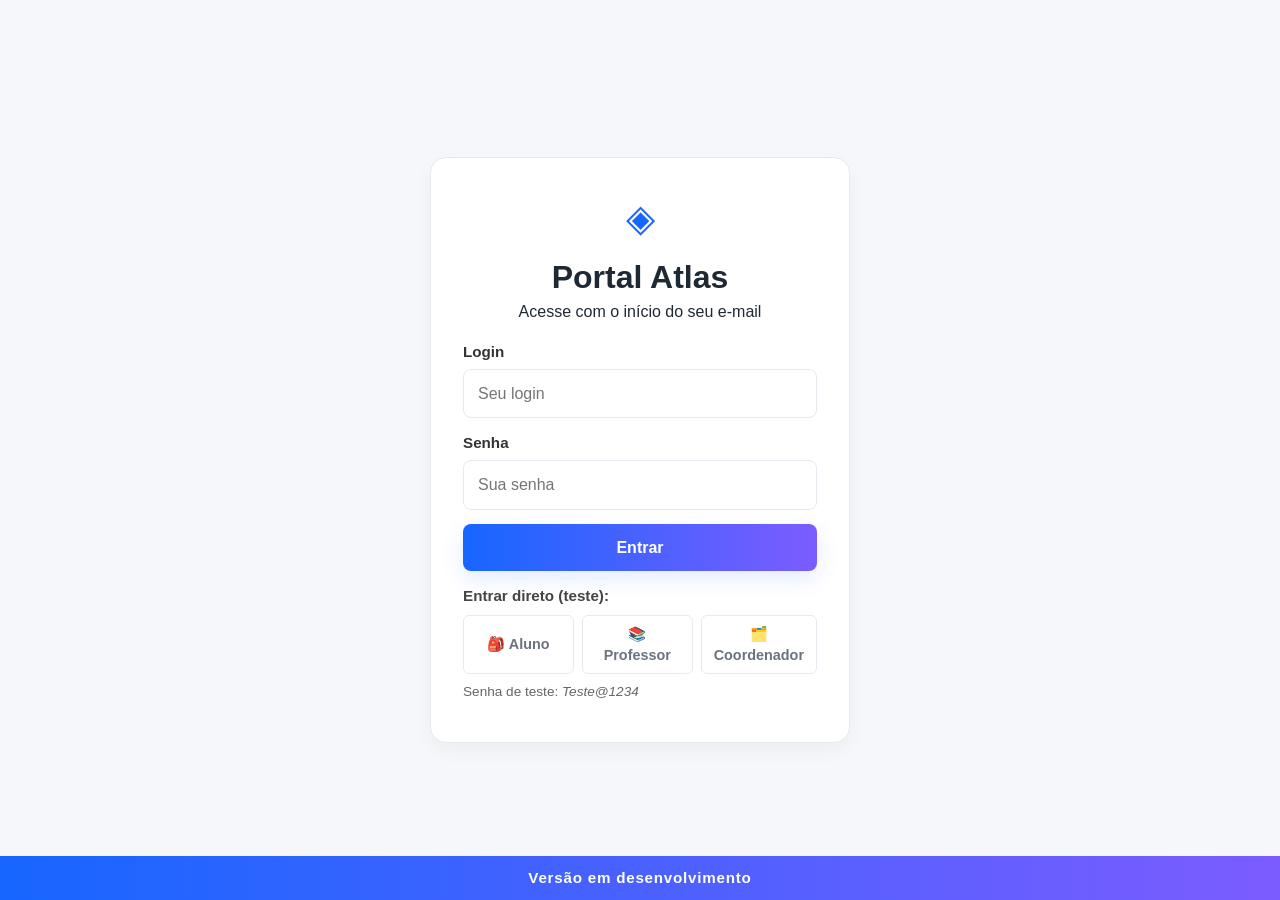
<file: portal/inicio.html>
<!DOCTYPE html>
<html lang="pt-BR">
<head>
	<meta charset="UTF-8">
	<meta name="viewport" content="width=device-width, initial-scale=1.0">
	<meta name="theme-color" content="#f5f4ee">
	<meta name="description" content="Escolha seu próximo passo na preparação para o ENEM.">
	<title>Início | Simula ENEM</title>
	<link rel="preconnect" href="https://fonts.googleapis.com">
	<link rel="preconnect" href="https://fonts.gstatic.com" crossorigin>
	<link href="https://fonts.googleapis.com/css2?family=DM+Sans:wght@400;500;600;700&family=Manrope:wght@400;500;600;700;800&display=swap" rel="stylesheet">
	<link rel="stylesheet" href="style.css">
	<script src="inicio.js" defer></script>
</head>
<body class="dashboard-body">
	<header class="dashboard-header">
		<a class="brand dashboard-brand" href="inicio.html" aria-label="Simula ENEM, início">
			<span class="brand-mark" aria-hidden="true">S</span>
			<span>simula<span class="brand-light">enem</span></span>
		</a>
		<nav class="dashboard-nav" aria-label="Navegação principal">
			<a class="profile-button" href="perfil.html"><span class="profile-button-icon" aria-hidden="true">◎</span> Meu perfil</a>
			<button class="logout-button" id="logout-button" type="button">Sair <span aria-hidden="true">&#8599;</span></button>
		</nav>
	</header>

	<main class="dashboard-shell home-shell">
		<section class="home-intro" aria-labelledby="home-heading">
			<div>
				<p class="dashboard-kicker">SEU ESPAÇO DE ESTUDOS</p>
				<h1 id="home-heading">Olá, <span id="student-name">estudante</span>.</h1>
				<p class="profile-subtitle">Um passo de cada vez. Escolha como quer estudar hoje.</p>
			</div>
		</section>

		<section class="home-card-grid" aria-label="Opções de estudo">
			<article class="home-card exam-card">
				<div class="home-card-topline"><span class="card-symbol" aria-hidden="true">✳</span><span>PRATIQUE NO SEU RITMO</span></div>
				<div class="home-card-copy">
					<p class="dashboard-kicker">SIMULADO ENEM</p>
					<h2>Uma prova por vez.<br><span>Mais perto do seu objetivo.</span></h2>
					<p>Monte um simulado com todas as áreas ou escolha uma matéria. As questões são embaralhadas a cada tentativa.</p>
					<a class="home-card-action" href="simulado.html">Configurar prova <span aria-hidden="true">&#8594;</span></a>
				</div>
				<div class="exam-card-decoration" aria-hidden="true">ENEM<br>2026</div>
			</article>

			<article class="home-card secondary-home-card">
				<div class="home-card-topline"><span class="card-symbol card-symbol-light" aria-hidden="true">↗</span><span>ACOMPANHE SUA EVOLUÇÃO</span></div>
				<div class="home-card-copy">
					<p class="dashboard-kicker">SEU PERFIL</p>
					<h2>Veja seu histórico<br>de preparação.</h2>
					<p>Acesse seu resumo e os resultados demonstrativos da sua jornada.</p>
					<a class="text-card-action" href="perfil.html">Abrir meu perfil <span aria-hidden="true">&#8594;</span></a>
				</div>
			</article>

			<article class="home-card tip-home-card">
				<div class="home-card-topline"><span class="card-symbol card-symbol-gold" aria-hidden="true">✦</span><span>LEMBRETE DE HOJE</span></div>
				<div class="home-card-copy">
					<p class="dashboard-kicker">CONSISTÊNCIA CONTA</p>
					<h2>Seu progresso<br>é feito de tentativas.</h2>
					<p>Reserve um tempo com calma para cada questão. No simulado, cada questão corresponde a cerca de quatro minutos.</p>
				</div>
				<div class="tip-card-number" aria-hidden="true">04<span>min</span></div>
			</article>
		</section>
		<footer class="dashboard-footer"><span>Simula ENEM</span><span>Preparação que acompanha você.</span></footer>
	</main>
</body>
</html>
</file>
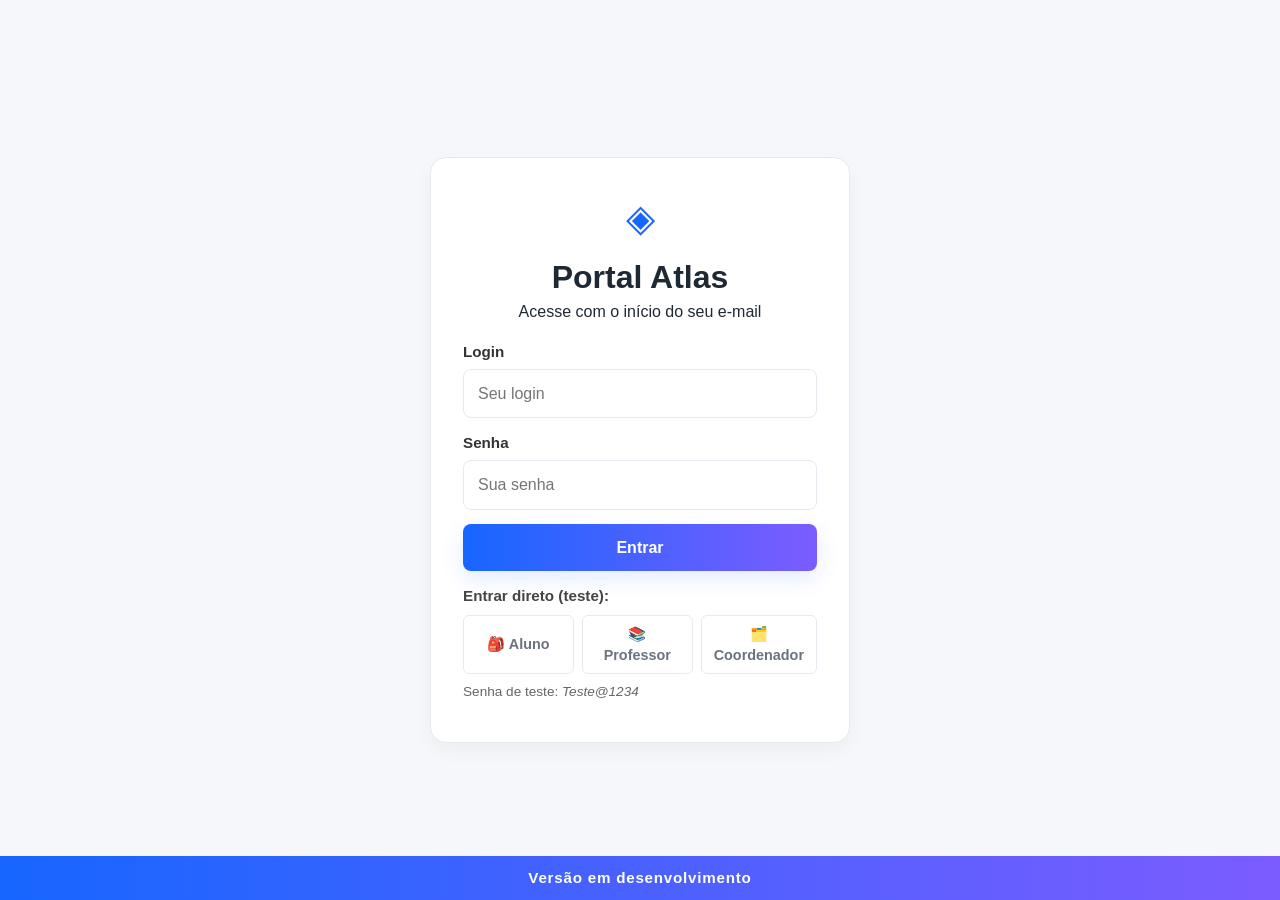
<file: portal/perfil.html>
<!DOCTYPE html>
<html lang="pt-BR">
<head>
	<meta charset="UTF-8">
	<meta name="viewport" content="width=device-width, initial-scale=1.0">
	<meta name="theme-color" content="#f5f4ee">
	<meta name="description" content="Acompanhe seus resultados e seu histórico de simulados no Simula ENEM.">
	<title>Meu perfil | Simula ENEM</title>
	<link rel="preconnect" href="https://fonts.googleapis.com">
	<link rel="preconnect" href="https://fonts.gstatic.com" crossorigin>
	<link href="https://fonts.googleapis.com/css2?family=DM+Sans:wght@400;500;600;700&family=Manrope:wght@400;500;600;700;800&display=swap" rel="stylesheet">
	<link rel="stylesheet" href="style.css">
	<script src="perfil.js" defer></script>
</head>
<body class="dashboard-body">
	<header class="dashboard-header">
		<a class="brand dashboard-brand" href="inicio.html" aria-label="Simula ENEM, início">
			<span class="brand-mark" aria-hidden="true">S</span>
			<span>simula<span class="brand-light">enem</span></span>
		</a>
		<nav class="dashboard-nav" aria-label="Navegação principal">
			<a class="nav-current" href="inicio.html">Início</a>
			<button class="logout-button" id="logout-button" type="button">Sair <span aria-hidden="true">&#8599;</span></button>
		</nav>
	</header>

	<main class="dashboard-shell">
		<div class="demo-banner" role="note">
			<span class="demo-banner-mark" aria-hidden="true">i</span>
			<p><strong>Ambiente de demonstração</strong> Os resultados e o histórico abaixo são ilustrativos e não representam provas realizadas.</p>
		</div>

		<section class="profile-intro" aria-labelledby="welcome-heading">
			<div>
				<p class="dashboard-kicker">SEU ESPAÇO DE ESTUDOS</p>
				<h1 id="welcome-heading">Olá, <span id="student-name">estudante</span>.</h1>
				<p class="profile-subtitle">Veja como está sua preparação e acompanhe sua evolução.</p>
			</div>
			<p class="profile-email" id="student-email"></p>
		</section>

		<section class="summary-grid" aria-label="Resumo da sua preparação">
			<article class="summary-item summary-score">
				<p>NOTA MÉDIA</p>
				<strong>711<span> pontos</span></strong>
				<small>na última tentativa</small>
			</article>
			<article class="summary-item summary-correct">
				<p>QUESTÕES CERTAS</p>
				<strong>138<span> / 180</span></strong>
				<small>77% de aproveitamento</small>
			</article>
			<article class="summary-item summary-tests">
				<p>SIMULADOS FEITOS</p>
				<strong>5</strong>
				<small>no histórico de demonstração</small>
			</article>
			<article class="summary-item summary-time">
				<p>TEMPO DE PROVA</p>
				<strong>5h12</strong>
				<small>na última tentativa</small>
			</article>
		</section>

		<section class="results-section" aria-labelledby="results-heading">
			<div class="results-chart-panel">
				<div class="section-heading">
					<div>
						<p class="dashboard-kicker">24 OUT. 2026 <span class="heading-divider"></span> SIMULADO COMPLETO</p>
						<h2 id="results-heading">Resultado por área</h2>
					</div>
					<p class="chart-scale">Escala de 0 a 1.000</p>
				</div>
				<div class="area-chart" id="area-chart" role="img" aria-label="Notas da última tentativa por área do conhecimento"></div>
			</div>
			<aside class="attempt-panel" aria-labelledby="attempt-heading">
				<p class="dashboard-kicker">ÚLTIMA TENTATIVA</p>
				<h2 id="attempt-heading">Simulado ENEM<br>completo</h2>
				<div class="accuracy-chart" role="img" aria-label="138 questões certas de 180, aproveitamento de 77 por cento">
					<div class="accuracy-ring"><span>77<small>%</small></span></div>
					<p><strong>138 acertos</strong><span>de 180 questões</span></p>
				</div>
				<div class="attempt-meta"><span>Concluído em</span><strong>24 de outubro de 2026</strong></div>
				<div class="attempt-meta"><span>Duração</span><strong>5h12</strong></div>
			</aside>
		</section>

		<section class="history-section" aria-labelledby="history-heading">
			<div class="section-heading history-heading">
				<div>
					<p class="dashboard-kicker">SUA TRAJETÓRIA</p>
					<h2 id="history-heading">Histórico de simulados</h2>
				</div>
				<span class="history-count">5 tentativas</span>
			</div>
			<div class="history-table-wrap">
				<table class="history-table">
					<thead>
						<tr>
							<th scope="col">Simulado</th>
							<th scope="col">Data</th>
							<th scope="col">Nota média</th>
							<th scope="col">Acertos</th>
							<th scope="col">Duração</th>
						</tr>
					</thead>
					<tbody id="history-rows"></tbody>
				</table>
			</div>
		</section>
		<footer class="dashboard-footer"><span>Simula ENEM</span><span>Preparação que acompanha você.</span></footer>
	</main>
</body>
</html>
</file>
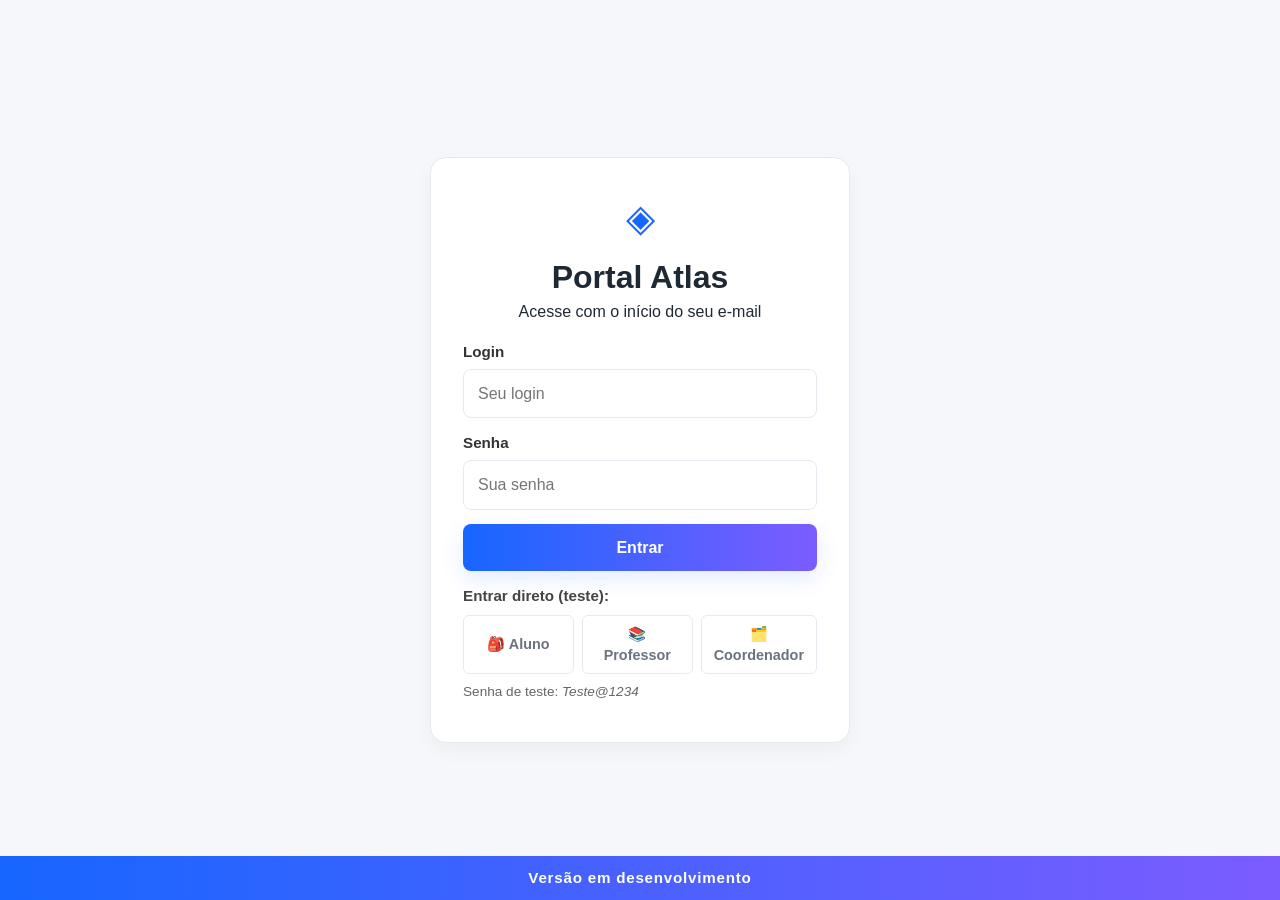
<file: portal/professor.html>
<!DOCTYPE html>
<html lang="pt-br">
<head>
  <meta charset="UTF-8">
  <meta name="viewport" content="width=device-width, initial-scale=1.0">
  <title>Portal Atlas — Professor</title>
  <link rel="stylesheet" href="atlas.css">
  <link rel="stylesheet" href="style.extra.css">
</head>
<body>

  <main class="container">
    <header class="page-header">
      <div>
        <h1>Painel do Professor</h1>
        <p id="user-welcome">Carregando...</p>
      </div>
      <div class="header-actions">
        <button class="btn btn-outline btn--sm" onclick="logout()">Sair</button>
      </div>
    </header>

    <div class="grid-layout grid-layout--2">
      <article class="card nav-card" onclick="abrirModal('minhas-eletivas')">
        <span class="icon">💡</span>
        <h2>Minhas Eletivas</h2>
        <p>Gerencie e acompanhe suas eletivas.</p>
      </article>

      <article class="card nav-card" onclick="abrirModal('nova-eletiva')">
        <span class="icon">➕</span>
        <h2>Propor Eletiva</h2>
        <p>Envie uma nova eletiva para aprovação.</p>
      </article>

      <article class="card nav-card" onclick="abrirModal('relatorios')">
        <span class="icon">📊</span>
        <h2>Relatórios</h2>
        <p>Alunos inscritos nas suas eletivas e tutorados.</p>
      </article>
    </div>
  </main>

  <!-- Modal -->
  <div id="modal-container" class="modal-overlay">
    <div class="modal-content">
      <header class="modal-header">
        <h2 id="modal-title">Título</h2>
        <button class="close-btn" onclick="fecharModal()">&times;</button>
      </header>
      <div id="modal-body" class="modal-body"></div>
    </div>
  </div>

  <div id="toast" class="toast"></div>

  <script src="supabase-cdn.js"></script>
  <script src="config.js"></script>
  <script src="supabase.js"></script>
  <script src="utils.js"></script>
  <script src="relatorios.js"></script>
  <script src="professor.js"></script>
  <footer class="dev-footer">Versão em desenvolvimento</footer>
</body>
</html>
</file>
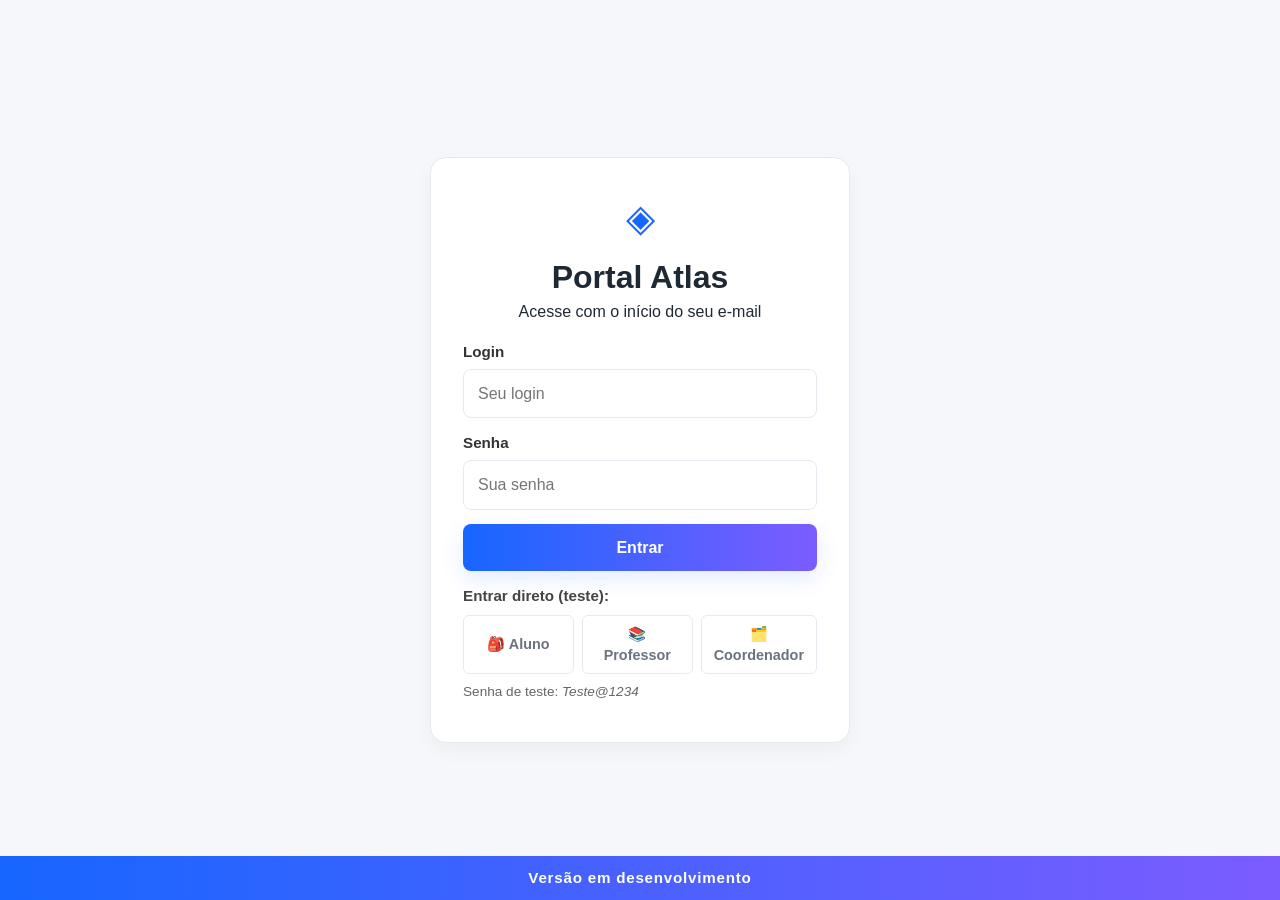
<file: portal/simulado.html>
<!DOCTYPE html>
<html lang="pt-BR">
<head>
	<meta charset="UTF-8">
	<meta name="viewport" content="width=device-width, initial-scale=1.0">
	<meta http-equiv="refresh" content="0; url=../simulador/simulado.html">
	<link rel="canonical" href="../simulador/simulado.html">
	<title>Simulado ENEM | Portal Atlas</title>
</head>
<body>
	<p>O simulado está sendo aberto. Se a página não redirecionar, <a href="../simulador/simulado.html">acesse o simulado ENEM</a>.</p>
</body>
</html>
</file>
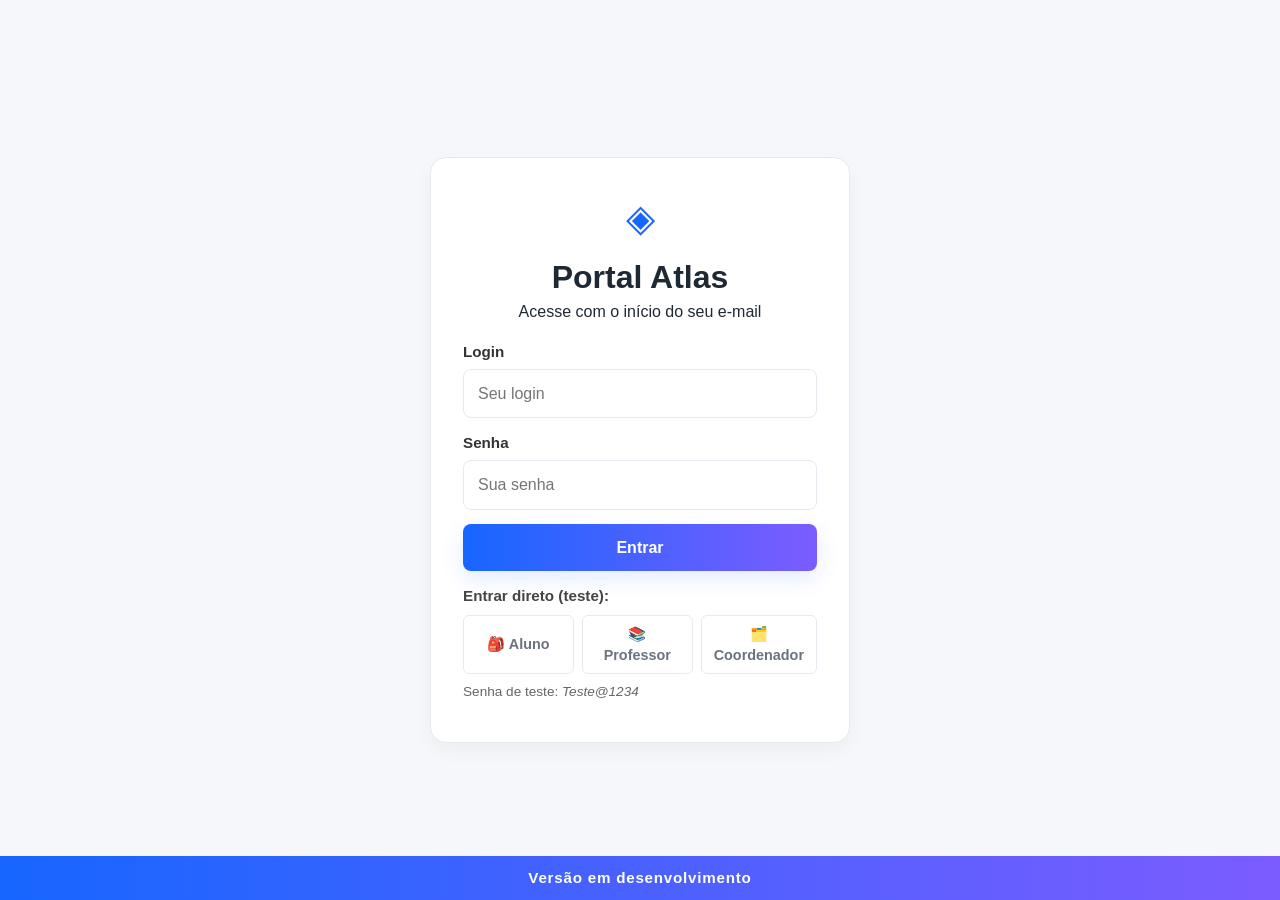
<file: simulador/simulado.html>
<!DOCTYPE html>
<html lang="pt-BR">
<head>
	<meta charset="UTF-8">
	<meta name="viewport" content="width=device-width, initial-scale=1.0">
	<meta name="theme-color" content="#f6f7fb">
	<meta name="description" content="Configure e faça seu simulado ENEM no Portal Atlas.">
	<title>Simulado ENEM | Portal Atlas</title>
	<link rel="stylesheet" href="../portal/style.css">
	<link rel="stylesheet" href="../portal/atlas.css">
	<link rel="stylesheet" href="../portal/style.extra.css">
	<link rel="stylesheet" href="simulado.css">
	<script src="../portal/supabase-cdn.js"></script>
	<script src="../portal/config.js"></script>
	<script src="../portal/supabase.js"></script>
	<script src="parser.js" defer></script>
	<script src="simulado.js" defer></script>
</head>
<body class="enem-simulator">
	<header class="dashboard-header">
		<a class="brand dashboard-brand" href="../portal/dashboard.html" aria-label="Portal Atlas, início">
			<span class="brand-mark" aria-hidden="true">◈</span>
			<span>Portal Atlas</span>
		</a>
		<nav class="dashboard-nav" aria-label="Navegação principal">
			<a class="nav-current" href="../portal/dashboard.html">Painel do aluno</a>
		</nav>
	</header>

	<main class="dashboard-shell exam-shell">
		<a class="back-link" href="../portal/dashboard.html"><span aria-hidden="true">&#8592;</span> Voltar ao painel</a>
		<section class="exam-setup-card" id="setup-panel" aria-labelledby="exam-heading">
			<div class="exam-setup-intro">
				<p class="dashboard-kicker">SIMULADO PERSONALIZADO</p>
				<h1 id="exam-heading">Sua prova, <span>do seu jeito.</span></h1>
				<p>Escolha as matérias e o tempo. O número de questões é calculado com uma média de quatro minutos por questão.</p>
			</div>
			<form class="exam-config" id="exam-config">
				<fieldset class="exam-fieldset">
					<legend>Quais matérias quer praticar?</legend>
					<label class="choice-card">
						<input type="radio" name="scope" value="all" checked>
						<span class="choice-card-content"><strong>Todas as matérias</strong><small>Questões variadas das quatro áreas do ENEM.</small></span>
						<span class="choice-radio" aria-hidden="true"></span>
					</label>
					<label class="choice-card">
						<input type="radio" name="scope" value="single">
						<span class="choice-card-content"><strong>Apenas uma matéria</strong><small>Concentre o treino em uma área específica.</small></span>
						<span class="choice-radio" aria-hidden="true"></span>
					</label>
					<div class="field-group subject-field" id="subject-field" hidden>
						<label for="subject-select">Matéria</label>
						<select id="subject-select" name="subject">
							<option value="Linguagens">Linguagens</option>
							<option value="Ciências humanas">Ciências humanas</option>
							<option value="Ciências da natureza">Ciências da natureza</option>
							<option value="Matemática">Matemática</option>
						</select>
					</div>
				</fieldset>

				<div class="duration-panel">
					<div>
						<p class="dashboard-kicker">TEMPO E DISTRIBUIÇÃO</p>
						<h2>Como quer praticar?</h2>
					</div>
					<fieldset class="exam-fieldset duration-options">
						<legend>Duração da prova</legend>
						<label class="choice-card">
							<input type="radio" name="duration" value="30" data-label="Treino Rápido 30min" data-mode="Treino Rápido">
							<span class="choice-card-content"><strong>Treino Rápido</strong><small>30 minutos · 7 questões</small></span>
							<span class="choice-radio" aria-hidden="true"></span>
						</label>
						<label class="choice-card">
							<input type="radio" name="duration" value="120" data-label="Treino 2h" data-mode="Treino">
							<span class="choice-card-content"><strong>Treino</strong><small>2 horas · 30 questões</small></span>
							<span class="choice-radio" aria-hidden="true"></span>
						</label>
						<label class="choice-card">
							<input type="radio" name="duration" value="360" data-label="Prática Real 6h" data-mode="Prática Real" checked>
							<span class="choice-card-content"><strong>Prática Real</strong><small>6 horas · 90 questões</small></span>
							<span class="choice-radio" aria-hidden="true"></span>
						</label>
					</fieldset>
					<p class="question-estimate" id="question-estimate" aria-live="polite">90 questões <span>·</span> Prática Real 6h</p>
					<p class="question-distribution" id="question-distribution" aria-live="polite">Linguagens: 23 · Ciências humanas: 23 · Ciências da natureza: 22 · Matemática: 22</p>
				</div>
				<p class="form-status exam-status" id="load-status" role="status" aria-live="polite" hidden></p>
				<button class="submit-button start-exam-button" id="start-exam" type="submit" disabled>Carregando questões <span aria-hidden="true">&#8594;</span></button>
			</form>
			<section class="exam-history" id="exam-history" aria-labelledby="exam-history-heading" hidden>
				<div class="exam-history-header">
					<p class="dashboard-kicker">SEU HISTÓRICO</p>
					<h2 id="exam-history-heading">Simulados anteriores</h2>
				</div>
				<p class="exam-history-source" id="exam-history-source"></p>
				<ol class="exam-history-list" id="exam-history-list"></ol>
			</section>
		</section>

		<section class="exam-run-card" id="run-panel" aria-labelledby="run-heading" hidden>
			<div class="exam-run-top">
				<div><p class="dashboard-kicker" id="run-kicker">SIMULADO EM ANDAMENTO</p><h1 id="run-heading">Questão <span id="current-number">1</span></h1></div>
				<div class="exam-clock" aria-label="Tempo restante"><span aria-hidden="true">◷</span><strong id="timer">06:00:00</strong><small>restantes</small></div>
			</div>
			<div class="question-progress"><span id="progress-label">Questão 1 de 90</span><span class="question-progress-badges"><span class="penalty-badge" id="penalty-badge" hidden>1 advertência</span><span class="difficulty-badge" id="difficulty-badge">Média estimada</span></span></div>
			<div class="question-source" id="question-source"></div>
			<div class="question-statement" id="question-statement"></div>
			<div class="answer-options" id="answer-options" role="group" aria-label="Alternativas"></div>
			<div class="question-controls">
				<button class="secondary-button" id="previous-question" type="button">Questão anterior</button>
				<button class="secondary-button finish-exam-button" id="finish-exam" type="button">Encerrar simulado</button>
				<button class="submit-button next-question-button" id="next-question" type="button">Próxima questão <span aria-hidden="true">&#8594;</span></button>
			</div>
		</section>

		<section class="exam-result-card" id="result-panel" aria-labelledby="result-heading" hidden>
			<p class="dashboard-kicker">SIMULADO CONCLUÍDO</p>
			<h1 id="result-heading">Seu resultado</h1>
			<p class="result-summary" id="result-summary"></p>
			<p class="result-penalty" id="result-penalty" role="status" hidden></p>
			<p class="result-saved" id="result-saved" role="status" aria-live="polite" hidden></p>
			<section class="area-analysis" aria-labelledby="area-analysis-heading">
				<div>
					<p class="dashboard-kicker">SEU DESEMPENHO</p>
					<h2 id="area-analysis-heading">Aproveitamento por área</h2>
					<p class="area-analysis-description">Percentual de acertos nas questões incluídas. Questões em branco contam como não acertadas. Clique em uma área para revisar as questões que você errou.</p>
				</div>
				<div class="area-analysis-content">
					<svg class="area-radar" id="area-radar" viewBox="0 0 420 360" role="img" aria-label="Gráfico em teia do aproveitamento por área"></svg>
					<ul class="area-results" id="area-results" aria-label="Resultados detalhados por área"></ul>
				</div>
				<p class="area-insights" id="area-insights" aria-live="polite"></p>
			</section>
			<section class="area-review" id="area-review" aria-labelledby="area-review-heading" hidden>
				<div class="area-review-header">
					<div>
						<p class="dashboard-kicker">REVISÃO POR ÁREA</p>
						<h2 id="area-review-heading">Questões</h2>
					</div>
					<button class="secondary-button area-review-close" id="area-review-close" type="button">Fechar revisão</button>
				</div>
				<div class="review-filters" id="review-filters" role="group" aria-label="Filtrar questões"></div>
				<p class="review-empty" id="review-empty" hidden></p>
				<ol class="review-list" id="review-list"></ol>
			</section>
			<div class="result-breakdown" id="result-breakdown"></div>
			<p class="result-note" id="result-note"></p>
			<a class="submit-button result-home-link" href="../portal/dashboard.html">Voltar ao painel <span aria-hidden="true">&#8594;</span></a>
		</section>
		<footer class="dashboard-footer"><span>Portal Atlas</span><span>Preparação que acompanha você.</span></footer>
	</main>

	<div class="exam-warning exam-start-dialog" id="start-dialog" role="dialog" aria-modal="true" aria-labelledby="start-dialog-title" aria-describedby="start-dialog-text" hidden>
		<div class="exam-warning-box">
			<div class="start-dialog-header">
				<span class="start-dialog-icon" aria-hidden="true">!</span>
				<div>
					<p class="dashboard-kicker">ATENÇÃO</p>
					<h2 id="start-dialog-title">Não saia da tela da prova</h2>
				</div>
			</div>
			<p id="start-dialog-text">A prova abre em tela cheia. Sair dela gera uma advertência; na segunda vez, a prova é encerrada e as questões não respondidas ficam em branco.</p>
			<div class="dialog-actions">
				<button class="secondary-button" id="start-dialog-cancel" type="button">Cancelar</button>
				<button class="submit-button" id="start-dialog-confirm" type="button">Iniciar prova <span aria-hidden="true">&#8594;</span></button>
			</div>
		</div>
	</div>

	<div class="exam-warning exam-finish-dialog" id="finish-dialog" role="alertdialog" aria-modal="true" aria-labelledby="finish-dialog-title" aria-describedby="finish-dialog-text" hidden>
		<div class="exam-warning-box">
			<p class="dashboard-kicker">ENCERRAR SIMULADO</p>
			<h2 id="finish-dialog-title">Há questões em branco</h2>
			<p id="finish-dialog-text"></p>
			<div class="dialog-actions">
				<button class="secondary-button" id="finish-dialog-back" type="button">Ir para a questão em branco</button>
				<button class="submit-button" id="finish-dialog-confirm" type="button">Encerrar prova <span aria-hidden="true">&#8594;</span></button>
			</div>
		</div>
	</div>

	<div class="exam-warning" id="exam-warning" role="alertdialog" aria-modal="true" aria-labelledby="exam-warning-title" aria-describedby="exam-warning-text" hidden>
		<div class="exam-warning-box">
			<p class="dashboard-kicker">ADVERTÊNCIA 1 DE 2</p>
			<h2 id="exam-warning-title">Você saiu da tela da prova</h2>
			<p id="exam-warning-text">Mantenha o mouse dentro da página, não troque de aba ou de janela e não feche a tela cheia até terminar. Se sair da tela novamente, a prova será encerrada e as questões ainda não respondidas serão consideradas em branco.</p>
			<button class="submit-button" id="exam-warning-ok" type="button">Voltar à prova <span aria-hidden="true">&#8594;</span></button>
		</div>
	</div>
</body>
</html>
</file>
<file: portal/atlas.css>
:root {
    --bg: #f6f7fb;
    --surface: #ffffff;
    --primary: #1766ff;
    --primary-600: #0f52d6;
    --accent: #7c5cff;
    --success: #28a745;
    --warning: #ffc107;
    --text: #1f2933;
    --muted: #6b7280;
    --border: #e6e9ef;
    --radius: 12px;
    --shadow-sm: 0 6px 18px rgba(20,30,60,0.06);
    --shadow-md: 0 12px 40px rgba(20,30,60,0.08);
}

* { box-sizing: border-box; margin: 0; padding: 0; font-family: 'Segoe UI', Tahoma, Geneva, Verdana, sans-serif; }

body { background-color: var(--bg); color: var(--text); padding: 20px; }
.container { max-width: 1000px; margin: 0 auto; }

.page-header { display: flex; justify-content: space-between; align-items: center; margin-bottom: 40px; }
.user-badge { background: #e7f0ff; color: var(--primary); padding: 8px 16px; border-radius: 30px; font-weight: bold; font-size: 0.85rem; }
.grid-layout { display: grid; grid-template-columns: repeat(auto-fit, minmax(280px, 1fr)); gap: 20px; }
.card {
    background: var(--surface); padding: 30px; border-radius: var(--radius);
    border: 1px solid var(--border); transition: 0.3s cubic-bezier(0.25, 0.8, 0.25, 1); cursor: pointer;
}
.nav-card:hover { transform: translateY(-8px); border-color: var(--primary); box-shadow: 0 15px 30px rgba(0,0,0,0.1); }
.icon { font-size: 3rem; margin-bottom: 15px; display: block; }

.modal-overlay { position: fixed; top: 0; left: 0; width: 100%; height: 100%; background: rgba(0,0,0,0.6); display: none; align-items: center; justify-content: center; z-index: 1000; }
.modal-content { background: var(--surface); width: 95%; max-width: 650px; max-height: 85vh; border-radius: var(--radius); overflow-y: auto; }
.modal-header { padding: 25px; border-bottom: 1px solid var(--border); display: flex; justify-content: space-between; }
.modal-body { padding: 25px; }
.item-card {
    background: #fdfdfd; border: 1px solid var(--border); padding: 20px;
    border-radius: 10px; margin-bottom: 15px; transition: 0.2s;
}
.item-card h3 { margin-bottom: 8px; color: var(--primary); }
.item-card p { font-size: 0.95rem; color: #555; line-height: 1.5; margin-bottom: 15px; }
.alert-blocked { text-align: center; padding: 40px 20px; }
.alert-blocked span { font-size: 3rem; display: block; margin-bottom: 10px; }

.btn { padding: 12px 20px; border-radius: 8px; border: none; cursor: pointer; font-weight: 600; width: 100%; transition: 0.2s; }
.btn-primary { background: var(--primary); color: white; }
.btn-success { background: var(--success); color: white; }
.btn-outline { background: transparent; border: 1px solid var(--border); color: #666; }
.btn:hover:not(:disabled) { opacity: 0.85; }
.btn:disabled { background: #eee; color: #aaa; cursor: not-allowed; }

.login-page { display: flex; min-height: 100vh; align-items: center; justify-content: center; padding: 40px; }
.login-wrapper { background: var(--surface); border: 1px solid var(--border); padding: 32px; border-radius: 16px; width: 100%; max-width: 420px; box-shadow: 0 8px 20px rgba(0,0,0,0.04); }
.login-brand { text-align: center; margin-bottom: 18px; }
.login-logo { font-size: 2.4rem; color: var(--primary); display: block; margin: 0 auto 8px; }
.login-help { margin-top: 14px; color: #444; font-size: 0.95rem; }
.login-help p { margin: 8px 0; }
.login-help .btn { margin-top: 4px; }
.login-card .field { margin-bottom: 14px; }
.field label { display: block; margin-bottom: 6px; font-weight: 600; color: #333; font-size: 0.95rem; }
.field input,
.field textarea { width: 100%; padding: 12px 14px; border-radius: 8px; border: 1px solid var(--border); background: #fff; font-size: 1rem; }
.field textarea { resize: vertical; min-height: 90px; font-family: inherit; line-height: 1.5; }
.alert { padding: 10px 14px; border-radius: 8px; margin-bottom: 12px; }
.alert--erro { background: #ffecec; color: #a94442; border: 1px solid #f5c6cb; }
.btn.btn--sm { padding: 8px 12px; border-radius: 6px; width: auto; font-size: 0.9rem; }
.header-actions { display: flex; gap: 12px; align-items: center; }
.grid-layout--2 { grid-template-columns: repeat(auto-fit, minmax(320px, 1fr)); }
.close-btn { background: transparent; border: none; font-size: 1.6rem; cursor: pointer; color: #666; padding: 6px 10px; }
.toast { position: fixed; right: 20px; bottom: 20px; background: rgba(0,0,0,0.85); color: white; padding: 10px 14px; border-radius: 8px; display: none; z-index: 1100; min-width: 180px; text-align: center; }
.card-status { display: block; margin-top: 12px; font-size: 0.9rem; color: #666; }
a:focus, button:focus, input:focus, textarea:focus { outline: 3px solid rgba(0,102,255,0.12); outline-offset: 2px; }

@media (max-width: 600px) {
    .container { padding: 0 16px; }
    .login-wrapper { padding: 20px; }
    .card { padding: 20px; }
    .icon { font-size: 2.2rem; }
}

/* Login rápido de teste (Aluno / Professor / Coordenador) */
.login-rapido { display: grid; grid-template-columns: repeat(3, 1fr); gap: 8px; margin-top: 8px; }
.login-rapido .btn.btn--sm { width: 100%; margin: 0; }
.login-rapido__nota { font-size: 0.85rem; color: #666; }
@media (max-width: 360px) { .login-rapido { grid-template-columns: 1fr; } }
</file>
<file: portal/style.extra.css>
/* Estilos extras aplicados sobre style.css para refinamento visual */

/* Melhor legibilidade */
body, input, button, select, textarea { font-size: 16px; line-height: 1.45; }

.card { 
    background: linear-gradient(180deg, rgba(255,255,255,0.98), #ffffff);
    padding: 26px; border-radius: 12px;
    border: 1px solid #e6e9ef; transition: transform .22s ease, box-shadow .22s ease, border-color .22s ease; cursor: pointer;
    box-shadow: 0 6px 18px rgba(20,30,60,0.06);
}
.nav-card:hover { transform: translateY(-8px); border-color: #1766ff; box-shadow: 0 12px 36px rgba(16,38,120,0.08); }
.icon { font-size: 3rem; margin-bottom: 12px; display: block; }

.card h2 { margin: 0 0 8px; font-size: 1.15rem; color: #1f2933; }
.card p { color: #6b7280; margin: 0; }

.item-card { 
    background: #ffffff; border: 1px solid #e6e9ef; padding: 18px;
    border-radius: 10px; margin-bottom: 14px; transition: transform .15s ease, box-shadow .15s ease, border-color .15s ease;
}
.item-card--selecionado { border-color: #1766ff; box-shadow: 0 8px 20px rgba(23,102,255,0.08); transform: translateY(-4px); }
.item-card--desabilitado { opacity: 0.6; filter: grayscale(.02); }

.vagas-info { color: #6b7280; font-size: 0.95rem; margin-bottom: 12px; }

.alert--info { background: #eef6ff; color: #0f52d6; border: 1px solid rgba(23,102,255,0.12); }

.btn-primary { background: linear-gradient(90deg, #1766ff, #7c5cff); color: white; box-shadow: 0 8px 22px rgba(23,102,255,0.12); }
.btn-success { background: linear-gradient(90deg, #34c47a, #28a745); color: white; }
.btn-outline { background: transparent; border: 1px solid #e6e9ef; color: #6b7280; }

.btn-group { display:flex; gap:10px; }

/* Badges */
.user-badge { font-size: 0.9rem; padding: 8px 14px; border-radius: 999px; }
.badge--sucesso { background: rgba(40,167,69,0.12); color: #28a745; border: 1px solid rgba(40,167,69,0.08); }
.badge--fechado { background: rgba(255,193,7,0.08); color: #ffc107; border: 1px solid rgba(0,0,0,0.03); }

.tag { background: rgba(0,0,0,0.06); color: #6b7280; padding: 4px 8px; border-radius: 8px; font-size: 0.85rem; margin-left:8px; }
.badge-lider { background: rgba(124,92,255,0.12); color: #7c5cff; padding: 4px 8px; border-radius: 8px; font-size: 0.75rem; margin-left:8px; }

.divider { border: none; height: 1px; background: #e6e9ef; margin: 16px 0; }

/* Form layout helpers */
.field-grid { display:grid; grid-template-columns: repeat(auto-fit, minmax(200px, 1fr)); gap:12px; }
.field--check { display:flex; flex-wrap:wrap; gap:8px 20px; align-items:center; }
.field--check label { display:inline-flex; align-items:center; gap:8px; margin:0; font-weight:500; cursor:pointer; }
.field--check input[type="checkbox"] { width:18px; height:18px; padding:0; margin:0; flex:none; }
.item-card__acoes { display:flex; flex-wrap:wrap; gap:8px; margin-top:8px; }
.tag { display:inline-block; padding:2px 8px; border-radius:999px; background:#eef2ff; color:#3730a3; font-size:0.8rem; font-weight:600; margin-right:4px; }
.tag--off { background:#f3f4f6; color:#6b7280; }

.vazio { color: #6b7280; }
.secao-titulo { margin-top: 8px; margin-bottom: 12px; }

.loading { text-align:center; padding:24px; color:#6b7280; }

.lista-itens { display:flex; flex-direction:column; gap:8px; }

/* Toast animation */
.toast.show { display:block; animation: toast-in .28s ease forwards; }
@keyframes toast-in { from { transform: translateY(10px); opacity: 0 } to { transform: translateY(0); opacity: 1 } }

/* pequenos ajustes responsivos */
@media (max-width:420px){
  .login-help ul li { display:block; margin-bottom:8px; }
  .login-help button { margin-left:8px; margin-top:6px; }
}

/* Rodapé fixo */
.dev-footer {
  position: fixed;
  bottom: 0;
  left: 0;
  right: 0;
  text-align: center;
  padding: 11px;
  font-size: 0.95rem;
  font-weight: 700;
  color: #fff;
  background: linear-gradient(90deg, #1766ff, #7c5cff);
  letter-spacing: 0.05em;
  z-index: 500;
}

body { padding-bottom: 46px; }

/* =============================================
   TELA DE CONFIGURAÇÃO DE PERÍODOS
   ============================================= */

.cfg-form { display: flex; flex-direction: column; gap: 16px; }

.cfg-card {
  border: 1px solid var(--border);
  border-radius: 12px;
  overflow: hidden;
}

.cfg-card__header {
  display: flex;
  align-items: center;
  gap: 10px;
  padding: 13px 18px;
  font-weight: 700;
  font-size: 0.95rem;
  border-bottom: 1px solid var(--border);
}
.cfg-card__header span { font-size: 1.2rem; }

.cfg-card--blue  .cfg-card__header { background: #eef3ff; color: #1244bb; border-left: 4px solid var(--primary); }
.cfg-card--purple .cfg-card__header { background: #f0ecff; color: #5b3fd4; border-left: 4px solid var(--accent); }
.cfg-card--green  .cfg-card__header { background: #edfbf1; color: #1a7a3a; border-left: 4px solid var(--success); }

.cfg-card__body { padding: 16px 18px; display: flex; flex-direction: column; gap: 14px; }

/* Linha de vagas */
.cfg-vagas {
  display: flex;
  align-items: center;
  gap: 16px;
  flex-wrap: wrap;
  padding: 10px 14px;
  background: #f8f9fc;
  border-radius: 8px;
}
.cfg-vagas__item { display: flex; align-items: center; gap: 8px; }
.cfg-vagas__item label { font-size: 0.85rem; color: var(--muted); font-weight: 600; white-space: nowrap; }
.cfg-vagas__item input {
  width: 72px; padding: 6px 8px; border: 1px solid var(--border);
  border-radius: 8px; font-size: 0.9rem; text-align: center; background: #fff;
}
.cfg-vagas__item .cfg-unit { font-size: 0.82rem; color: var(--muted); }

/* Bloco de período (Criação / Aprovação / Inscrições) */
.cfg-periodo { display: flex; flex-direction: column; gap: 6px; }

.cfg-periodo__tag {
  display: inline-flex;
  align-items: center;
  gap: 5px;
  font-size: 0.75rem;
  font-weight: 700;
  text-transform: uppercase;
  letter-spacing: 0.06em;
  color: var(--muted);
}

.cfg-periodo__range {
  display: grid;
  grid-template-columns: 1fr auto 1fr;
  align-items: center;
  gap: 8px;
}

.cfg-periodo__field label {
  display: block;
  font-size: 0.78rem;
  color: var(--muted);
  margin-bottom: 4px;
  font-weight: 500;
}
.cfg-periodo__field input[type="date"] {
  width: 100%; padding: 9px 11px;
  border: 1px solid var(--border); border-radius: 8px;
  font-size: 0.88rem; background: #fff; color: var(--text);
}
.cfg-periodo__field input[type="date"]:focus {
  border-color: var(--primary);
  outline: none;
  box-shadow: 0 0 0 3px rgba(23,102,255,0.08);
}

.cfg-periodo__sep {
  color: #c0c8d8;
  font-size: 1.1rem;
  text-align: center;
  padding-top: 20px;
  user-select: none;
}

.cfg-save { margin-top: 4px; }

@media (max-width: 500px) {
  .cfg-periodo__range { grid-template-columns: 1fr; }
  .cfg-periodo__sep { display: none; }
}

.nav-card[hidden] { display: none !important; }

/* Relatórios */
.modal-content:has(.relatorio) { max-width: 960px; }
.relatorio__abas { display:flex; flex-wrap:wrap; gap:8px; margin-bottom:16px; }
.relatorio__abas .btn { width:auto; }
.relatorio__resumo { display:flex; flex-wrap:wrap; gap:12px; align-items:center; justify-content:space-between; margin-bottom:8px; }
.relatorio__acoes { display:flex; gap:8px; }
.relatorio__grupo { margin-top:20px; overflow-x:auto; }
.relatorio__grupo h3 { margin-bottom:2px; }
.relatorio__contagem { display:inline-block; min-width:24px; padding:0 8px; border-radius:999px; background:#eef2ff; color:#3730a3; font-size:0.8rem; text-align:center; }
.relatorio__tabela { width:100%; border-collapse:collapse; font-size:0.9rem; margin-top:8px; }
.relatorio__tabela th, .relatorio__tabela td { padding:6px 8px; border-bottom:1px solid var(--border, #e5e7eb); text-align:left; }
.relatorio__tabela th { background:#f9fafb; font-weight:600; }
.relatorio__cards { display:grid; grid-template-columns:repeat(auto-fit, minmax(130px, 1fr)); gap:8px; margin-bottom:16px; }
.relatorio__card { display:flex; flex-direction:column; align-items:flex-start; gap:2px; padding:10px 12px; border:1px solid var(--border, #e5e7eb); border-radius:8px; background:#fff; cursor:pointer; font:inherit; text-align:left; }
.relatorio__card strong { font-size:1.5rem; line-height:1.1; }
.relatorio__card span { font-size:0.85rem; color:#555; }
.relatorio__card--ativo { border-color:#3730a3; background:#eef2ff; }
.relatorio__filtros { display:flex; flex-wrap:wrap; gap:8px; }
.relatorio__filtros select { padding:6px 8px; border-radius:6px; border:1px solid var(--border, #e5e7eb); font:inherit; }
.relatorio .falta { color:#b91c1c; font-weight:600; }
</file>
<file: portal/style.css>
:root {
	color-scheme: light;
	--ink: #202821;
	--muted: #777d74;
	--paper: #f5f4ee;
	--white: #fffefa;
	--green: #376b4a;
	--green-dark: #244b34;
	--lime: #d3ef75;
	--line: #dedfd6;
	--serif: "Manrope", sans-serif;
	--sans: "DM Sans", sans-serif;
}

* {
	box-sizing: border-box;
}

body {
	min-width: 320px;
	min-height: 100vh;
	margin: 0;
	color: var(--ink);
	background: var(--paper);
	font-family: var(--sans);
	-webkit-font-smoothing: antialiased;
}

button,
input {
	font: inherit;
}

button:focus-visible,
input:focus-visible,
a:focus-visible {
	outline: 3px solid #8eaf54;
	outline-offset: 3px;
}

.auth-layout {
	display: grid;
	grid-template-columns: minmax(0, 1.02fr) minmax(460px, 0.98fr);
	min-height: 100vh;
	padding: 18px;
	gap: 18px;
}

.study-panel {
	position: relative;
	display: flex;
	min-height: 720px;
	overflow: hidden;
	flex-direction: column;
	justify-content: space-between;
	padding: clamp(30px, 4vw, 58px);
	isolation: isolate;
	color: var(--white);
	background: #355643;
}

.study-photo,
.study-shade {
	position: absolute;
	z-index: -1;
	inset: 0;
	width: 100%;
	height: 100%;
}

.study-photo {
	object-fit: cover;
	object-position: center;
}

.study-shade {
	background: linear-gradient(180deg, rgb(20 37 26 / 38%) 0%, rgb(20 37 26 / 13%) 32%, rgb(20 37 26 / 76%) 100%);
}

.brand {
	display: inline-flex;
	width: fit-content;
	align-items: center;
	gap: 10px;
	color: inherit;
	font-family: var(--serif);
	font-size: 19px;
	font-weight: 800;
	text-decoration: none;
	letter-spacing: 0;
}

.brand-mark {
	display: grid;
	width: 34px;
	height: 34px;
	place-items: center;
	color: var(--green-dark);
	background: var(--lime);
	font-size: 17px;
	font-weight: 800;
}

.brand-light {
	font-weight: 500;
}

.study-copy {
	max-width: 560px;
	padding-bottom: 12px;
	animation: rise-in 650ms ease-out both;
}

.eyebrow,
.form-kicker {
	margin: 0;
	font-size: 10px;
	font-weight: 700;
	letter-spacing: 1.5px;
}

.eyebrow {
	display: flex;
	align-items: center;
	gap: 9px;
	color: #f0f3e8;
}

.eyebrow-dot {
	width: 7px;
	height: 7px;
	border-radius: 50%;
	background: var(--lime);
}

.study-copy h1 {
	margin: 22px 0 16px;
	font-family: var(--serif);
	font-size: clamp(44px, 5vw, 72px);
	font-weight: 600;
	line-height: 1.06;
	letter-spacing: 0;
}

.study-copy h1 span {
	color: var(--lime);
}

.study-description {
	max-width: 365px;
	margin: 0;
	color: rgb(255 254 250 / 84%);
	font-size: 15px;
	line-height: 1.7;
}

.photo-caption {
	display: flex;
	align-items: center;
	gap: 11px;
	margin-top: 40px;
	color: rgb(255 254 250 / 75%);
	font-size: 11px;
}

.caption-line {
	width: 28px;
	height: 1px;
	background: var(--lime);
}

.study-index {
	display: flex;
	align-items: center;
	gap: 10px;
	color: rgb(255 254 250 / 72%);
	font-size: 10px;
	letter-spacing: 1px;
}

.study-index span {
	width: 42px;
	height: 1px;
	background: rgb(255 254 250 / 55%);
}

.form-panel {
	display: flex;
	min-height: 720px;
	flex-direction: column;
	align-items: center;
	justify-content: center;
	padding: 48px clamp(28px, 6vw, 90px) 25px;
	background-color: var(--white);
	background-image: radial-gradient(#d7dfcd 0.7px, transparent 0.7px);
	background-position: 0 0;
	background-size: 18px 18px;
}

.form-wrap {
	width: min(100%, 410px);
	padding: 26px 0;
	animation: rise-in 550ms 80ms ease-out both;
}

.brand-mobile {
	display: none;
}

.form-kicker {
	color: var(--green);
}

.form-wrap h2 {
	margin: 15px 0 10px;
	font-family: var(--serif);
	font-size: clamp(30px, 3vw, 39px);
	font-weight: 700;
	line-height: 1.17;
	letter-spacing: 0;
}

.form-wrap h2 span {
	color: var(--green);
}

.form-intro {
	margin: 0;
	color: var(--muted);
	font-size: 13px;
	line-height: 1.6;
}

.mode-switch {
	display: grid;
	grid-template-columns: 1fr 1fr;
	margin: 28px 0 25px;
	padding: 4px;
	background: #efefe8;
}

.mode-button {
	min-height: 40px;
	border: 0;
	color: #777d74;
	background: transparent;
	cursor: pointer;
	font-size: 12px;
	font-weight: 600;
	transition: color 160ms ease, background 160ms ease, box-shadow 160ms ease;
}

.mode-button.is-active {
	color: var(--ink);
	background: var(--white);
	box-shadow: 0 1px 5px rgb(32 40 33 / 9%);
}

.auth-form {
	display: grid;
	gap: 17px;
}

.auth-form[hidden] {
	display: none;
}

.field-group {
	display: grid;
	gap: 7px;
}

.field-group label {
	color: #343c35;
	font-size: 11px;
	font-weight: 700;
}

.field-group input {
	width: 100%;
	height: 47px;
	padding: 0 13px;
	border: 1px solid var(--line);
	border-radius: 0;
	color: var(--ink);
	background: rgb(255 254 250 / 88%);
	font-size: 12px;
	transition: border-color 160ms ease, box-shadow 160ms ease;
}

.field-group input::placeholder {
	color: #a0a49b;
}

.field-group input:focus {
	border-color: var(--green);
	outline: 0;
	box-shadow: 0 0 0 3px rgb(55 107 74 / 12%);
}

.password-field {
	position: relative;
}

.password-field input {
	padding-right: 72px;
}

.password-toggle {
	position: absolute;
	top: 50%;
	right: 12px;
	padding: 5px 0;
	transform: translateY(-50%);
	border: 0;
	color: var(--green);
	background: transparent;
	cursor: pointer;
	font-size: 11px;
	font-weight: 700;
}

.terms-check {
	display: flex;
	align-items: flex-start;
	gap: 9px;
	color: #62685f;
	font-size: 11px;
	line-height: 1.5;
	cursor: pointer;
}

.terms-check input {
	width: 15px;
	height: 15px;
	flex: 0 0 auto;
	margin: 1px 0 0;
	accent-color: var(--green);
}

.submit-button {
	display: flex;
	min-height: 49px;
	align-items: center;
	justify-content: space-between;
	margin-top: 3px;
	padding: 0 16px;
	border: 0;
	color: var(--white);
	background: var(--green-dark);
	cursor: pointer;
	font-size: 12px;
	font-weight: 700;
	transition: background 160ms ease, transform 160ms ease;
}

.submit-button:hover {
	transform: translateY(-1px);
	background: var(--green);
}

.submit-button span {
	color: var(--lime);
	font-size: 19px;
}

.form-status {
	margin: -5px 0 0;
	padding: 10px 12px;
	border-left: 2px solid var(--green);
	color: var(--green-dark);
	background: #edf3e8;
	font-size: 11px;
	line-height: 1.55;
}

.form-footnote {
	display: flex;
	align-items: center;
	gap: 8px;
	margin: 25px 0 0;
	color: #85897f;
	font-size: 10px;
}

.form-footnote span {
	color: #86a354;
	font-size: 7px;
}

.form-footer {
	display: flex;
	width: min(100%, 410px);
	justify-content: space-between;
	gap: 12px;
	margin-top: auto;
	padding-top: 18px;
	color: #96998f;
	font-size: 9px;
}

@keyframes rise-in {
	from {
		transform: translateY(12px);
		opacity: 0;
	}

	to {
		transform: translateY(0);
		opacity: 1;
	}
}

@media (max-width: 900px) {
	.auth-layout {
		grid-template-columns: minmax(0, 0.85fr) minmax(400px, 1.15fr);
	}

	.study-copy h1 {
		font-size: clamp(42px, 6vw, 58px);
	}

	.form-panel {
		padding-right: 35px;
		padding-left: 35px;
	}
}

@media (max-width: 680px) {
	.auth-layout {
		display: block;
		min-height: 100vh;
		padding: 0;
	}

	.study-panel {
		display: none;
	}

	.form-panel {
		min-height: 100vh;
		justify-content: flex-start;
		padding: 26px 24px 20px;
	}

	.brand-mobile {
		display: inline-flex;
		align-self: flex-start;
		color: var(--ink);
	}

	.form-wrap {
		margin: auto 0;
		padding: 42px 0;
	}

	.form-wrap h2 {
		font-size: 34px;
	}

	.mode-switch {
		margin-top: 25px;
	}

	.form-footer {
		margin-top: 0;
	}
}

@media (max-width: 380px) {
	.form-panel {
		padding-right: 19px;
		padding-left: 19px;
	}

	.form-wrap h2 {
		font-size: 30px;
	}

	.form-footer {
		font-size: 8px;
	}
}

@media (prefers-reduced-motion: reduce) {
	*,
	*::before,
	*::after {
		scroll-behavior: auto !important;
		animation-duration: 0.01ms !important;
		animation-iteration-count: 1 !important;
		transition-duration: 0.01ms !important;
	}
}

.demo-access {
	margin-top: 20px;
	padding: 12px 14px;
	border: 1px solid #e6e5d9;
	background: #f7f7f1;
	color: #62685f;
	font-size: 11px;
}

.demo-access-title {
	display: flex;
	align-items: center;
	gap: 8px;
	margin: 0 0 8px;
	color: var(--green);
	font-size: 9px;
	font-weight: 700;
	letter-spacing: 1px;
}

.demo-access-title span {
	width: 7px;
	height: 7px;
	border-radius: 50%;
	background: #c09b42;
}

.demo-access p:not(.demo-access-title) {
	margin: 4px 0 0;
}

.demo-access strong {
	display: inline-block;
	width: 54px;
	color: var(--ink);
}

.dashboard-body {
	background: #f3f4ed;
}

.dashboard-header {
	display: flex;
	min-height: 76px;
	align-items: center;
	justify-content: space-between;
	padding: 0 max(28px, calc((100% - 1180px) / 2));
	border-bottom: 1px solid var(--line);
	background: var(--white);
}

.dashboard-brand {
	color: var(--ink);
}

.dashboard-nav {
	display: flex;
	align-items: center;
	gap: 28px;
	font-size: 12px;
}

.nav-current {
	color: var(--green);
	font-weight: 700;
}

.logout-button {
	padding: 8px 0 8px 12px;
	border: 0;
	border-left: 1px solid var(--line);
	color: #5c655d;
	background: transparent;
	cursor: pointer;
	font-size: 12px;
}

.logout-button span {
	margin-left: 4px;
	color: var(--green);
	font-size: 15px;
}

.dashboard-shell {
	width: min(100%, 1236px);
	margin: 0 auto;
	padding: 30px 28px 20px;
}

.demo-banner {
	display: flex;
	align-items: center;
	gap: 11px;
	padding: 12px 15px;
	border-left: 3px solid #c09b42;
	background: #fbf8eb;
	color: #6f6850;
	font-size: 11px;
	line-height: 1.5;
}

.demo-banner p {
	margin: 0;
}

.demo-banner strong {
	margin-right: 5px;
	color: #494433;
}

.demo-banner-mark {
	display: grid;
	width: 19px;
	height: 19px;
	flex: 0 0 auto;
	place-items: center;
	border: 1px solid #c09b42;
	border-radius: 50%;
	color: #8c7130;
	font-size: 11px;
	font-weight: 700;
}

.profile-intro {
	display: flex;
	align-items: flex-end;
	justify-content: space-between;
	gap: 24px;
	margin: 32px 0 23px;
}

.dashboard-kicker {
	margin: 0;
	color: var(--green);
	font-size: 9px;
	font-weight: 700;
	letter-spacing: 1.2px;
}

.profile-intro h1 {
	margin: 8px 0 6px;
	font-family: var(--serif);
	font-size: 35px;
	font-weight: 700;
	line-height: 1.2;
}

.profile-intro h1 span {
	color: var(--green);
}

.profile-subtitle {
	margin: 0;
	color: var(--muted);
	font-size: 13px;
}

.profile-email {
	margin: 0 0 2px;
	color: var(--muted);
	font-size: 11px;
}

.summary-grid {
	display: grid;
	grid-template-columns: repeat(4, minmax(0, 1fr));
	gap: 12px;
}

.summary-item {
	min-height: 116px;
	padding: 17px 19px;
	border: 1px solid var(--line);
	border-top: 2px solid var(--green);
	background: var(--white);
}

.summary-correct {
	border-top-color: #398786;
}

.summary-tests {
	border-top-color: #c09b42;
}

.summary-time {
	border-top-color: #cc7468;
}

.summary-item p {
	margin: 0 0 10px;
	color: var(--muted);
	font-size: 9px;
	font-weight: 700;
	letter-spacing: 0.9px;
}

.summary-item strong {
	font-family: var(--serif);
	font-size: 25px;
	font-weight: 700;
}

.summary-item strong span {
	font-family: var(--sans);
	font-size: 12px;
	font-weight: 500;
}

.summary-item small {
	display: block;
	margin-top: 4px;
	color: #888d84;
	font-size: 10px;
}

.results-section {
	display: grid;
	grid-template-columns: minmax(0, 1.65fr) minmax(245px, 0.8fr);
	gap: 12px;
	margin-top: 16px;
}

.results-chart-panel,
.attempt-panel,
.history-section {
	border: 1px solid var(--line);
	background: var(--white);
}

.results-chart-panel {
	padding: 23px 24px 20px;
}

.section-heading {
	display: flex;
	align-items: flex-end;
	justify-content: space-between;
	gap: 16px;
}

.section-heading h2,
.attempt-panel h2 {
	margin: 7px 0 0;
	font-family: var(--serif);
	font-size: 20px;
	font-weight: 700;
}

.heading-divider {
	display: inline-block;
	width: 16px;
	margin: 0 5px 2px;
	border-top: 1px solid #b7bcb1;
}

.chart-scale {
	margin: 0 0 2px;
	color: #888d84;
	font-size: 10px;
}

.area-chart {
	display: grid;
	gap: 19px;
	margin-top: 27px;
}

.area-row {
	display: grid;
	grid-template-columns: minmax(125px, 0.8fr) minmax(100px, 2fr) 40px;
	align-items: center;
	gap: 14px;
	animation: rise-in 450ms calc(var(--row-index, 0) * 55ms) ease-out both;
}

.area-name {
	color: #4c554d;
	font-size: 11px;
}

.area-track {
	display: block;
	height: 9px;
	overflow: hidden;
	background: #eceee7;
}

.area-track span {
	display: block;
	width: var(--score);
	height: 100%;
	background: var(--bar-color);
}

.area-value {
	color: var(--ink);
	font-size: 11px;
	text-align: right;
}

.attempt-panel {
	padding: 23px 22px 18px;
}

.attempt-panel h2 {
	font-size: 18px;
	line-height: 1.35;
}

.accuracy-chart {
	display: flex;
	align-items: center;
	gap: 15px;
	margin: 24px 0 19px;
}

.accuracy-ring {
	display: grid;
	width: 82px;
	height: 82px;
	flex: 0 0 auto;
	place-items: center;
	border-radius: 50%;
	background: conic-gradient(var(--green) 0 77%, #e6e9e1 77% 100%);
}

.accuracy-ring::before {
	position: absolute;
	width: 64px;
	height: 64px;
	border-radius: 50%;
	background: var(--white);
	content: "";
}

.accuracy-ring span {
	position: relative;
	font-family: var(--serif);
	font-size: 21px;
	font-weight: 700;
}

.accuracy-ring small {
	font-family: var(--sans);
	font-size: 11px;
}

.accuracy-chart p {
	display: grid;
	gap: 4px;
	margin: 0;
	font-size: 11px;
}

.accuracy-chart p span {
	color: var(--muted);
	font-size: 10px;
}

.attempt-meta {
	display: flex;
	justify-content: space-between;
	gap: 10px;
	padding: 11px 0;
	border-top: 1px solid #e9eae3;
	font-size: 10px;
}

.attempt-meta span {
	color: var(--muted);
}

.attempt-meta strong {
	font-weight: 600;
	text-align: right;
}

.history-section {
	margin-top: 16px;
	padding: 22px 24px 8px;
}

.history-heading {
	margin-bottom: 17px;
}

.history-count {
	padding: 6px 9px;
	background: #f0f2eb;
	color: #687065;
	font-size: 10px;
}

.history-table-wrap {
	overflow-x: auto;
}

.history-table {
	width: 100%;
	border-collapse: collapse;
	font-size: 11px;
	text-align: left;
}

.history-table th {
	padding: 11px 10px;
	border-top: 1px solid #e5e7df;
	border-bottom: 1px solid #e5e7df;
	color: #81877d;
	font-size: 9px;
	font-weight: 700;
	letter-spacing: 0.6px;
	white-space: nowrap;
}

.history-table td {
	padding: 13px 10px;
	border-bottom: 1px solid #eceee7;
	color: #60685f;
	white-space: nowrap;
}

.history-table tbody tr {
	animation: rise-in 400ms calc(var(--row-index, 0) * 45ms) ease-out both;
}

.history-table tbody tr:last-child td {
	border-bottom: 0;
}

.test-name {
	color: var(--ink);
	font-weight: 600;
}

.latest-label {
	display: inline-block;
	margin-left: 8px;
	padding: 3px 6px;
	background: #edf3e8;
	color: var(--green);
	font-size: 8px;
	font-weight: 700;
}

.table-score {
	color: var(--green-dark);
}

.dashboard-footer {
	display: flex;
	justify-content: space-between;
	padding: 18px 0 4px;
	color: #92978d;
	font-size: 9px;
}

.nav-current {
	text-decoration: none;
}

.profile-button {
	display: inline-flex;
	min-height: 36px;
	align-items: center;
	gap: 8px;
	padding: 0 12px;
	border: 1px solid #dfe4d8;
	color: var(--green-dark);
	background: #f7f8f2;
	font-size: 11px;
	font-weight: 700;
	text-decoration: none;
	transition: background 160ms ease, border-color 160ms ease;
}

.profile-button:hover {
	border-color: #b8c8ad;
	background: #edf3e8;
}

.profile-button-icon {
	font-size: 18px;
	line-height: 1;
}

.home-shell {
	padding-top: 48px;
}

.home-intro {
	margin-bottom: 27px;
}

.home-intro h1 {
	margin: 8px 0 6px;
	font-family: var(--serif);
	font-size: 38px;
	font-weight: 700;
	line-height: 1.2;
}

.home-intro h1 span,
.exam-setup-intro h1 span {
	color: var(--green);
}

.home-card-grid {
	display: grid;
	grid-template-columns: repeat(2, minmax(0, 1fr));
	gap: 14px;
}

.home-card {
	position: relative;
	min-height: 275px;
	overflow: hidden;
	padding: 22px 24px;
	border: 1px solid var(--line);
	background: var(--white);
}

.exam-card {
	grid-row: span 2;
	display: flex;
	min-height: 564px;
	flex-direction: column;
	justify-content: space-between;
	border-color: #315940;
	color: var(--white);
	background: #315940;
}

.home-card-topline {
	position: relative;
	z-index: 1;
	display: flex;
	align-items: center;
	gap: 9px;
	color: #c9d6c9;
	font-size: 9px;
	font-weight: 700;
	letter-spacing: 1.15px;
}

.card-symbol {
	display: grid;
	width: 27px;
	height: 27px;
	place-items: center;
	color: var(--green-dark);
	background: var(--lime);
	font-size: 17px;
}

.card-symbol-light {
	color: #fff;
	background: #398786;
}

.card-symbol-gold {
	color: #56451d;
	background: #e6cd79;
}

.home-card-copy {
	position: relative;
	z-index: 1;
	max-width: 430px;
}

.home-card .dashboard-kicker {
	margin-bottom: 10px;
	font-size: 9px;
}

.exam-card .dashboard-kicker {
	color: #d3ef75;
}

.home-card h2 {
	margin: 0;
	font-family: var(--serif);
	font-size: clamp(24px, 3vw, 36px);
	font-weight: 700;
	line-height: 1.2;
}

.exam-card h2 span {
	color: #d3ef75;
}

.home-card-copy > p:not(.dashboard-kicker) {
	max-width: 380px;
	margin: 13px 0 0;
	color: #667064;
	font-size: 12px;
	line-height: 1.7;
}

.exam-card .home-card-copy > p:not(.dashboard-kicker) {
	color: rgb(255 254 250 / 77%);
}

.home-card-action,
.text-card-action {
	display: inline-flex;
	min-height: 45px;
	align-items: center;
	justify-content: space-between;
	gap: 25px;
	margin-top: 22px;
	padding: 0 14px;
	color: var(--green-dark);
	background: var(--lime);
	font-size: 11px;
	font-weight: 700;
	text-decoration: none;
	transition: transform 160ms ease, background 160ms ease;
}

.home-card-action:hover,
.text-card-action:hover {
	transform: translateY(-1px);
	background: #def89a;
}

.home-card-action span,
.text-card-action span {
	font-size: 17px;
}

.exam-card-decoration {
	position: absolute;
	right: 15px;
	bottom: 8px;
	color: rgb(255 255 255 / 5%);
	font-family: var(--serif);
	font-size: clamp(78px, 11vw, 150px);
	font-weight: 800;
	line-height: 0.8;
	text-align: right;
	pointer-events: none;
}

.secondary-home-card .home-card-copy,
.tip-home-card .home-card-copy {
	margin-top: 30px;
}

.secondary-home-card h2,
.tip-home-card h2 {
	font-size: clamp(21px, 2.5vw, 29px);
}

.text-card-action {
	min-height: 35px;
	margin-top: 12px;
	padding: 0;
	color: var(--green);
	background: transparent;
}

.text-card-action:hover {
	background: transparent;
}

.tip-home-card {
	background: #f9f6ec;
}

.tip-card-number {
	position: absolute;
	right: 22px;
	bottom: 17px;
	display: flex;
	align-items: baseline;
	gap: 4px;
	color: #e6d9ac;
	font-family: var(--serif);
	font-size: 44px;
	font-weight: 800;
}

.tip-card-number span {
	font-family: var(--sans);
	font-size: 11px;
	font-weight: 700;
}

.exam-shell {
	width: min(100%, 950px);
	padding-top: 27px;
}

.back-link {
	display: inline-flex;
	align-items: center;
	gap: 8px;
	color: #657064;
	font-size: 11px;
	text-decoration: none;
}

.back-link:hover {
	color: var(--green);
}

.exam-setup-card,
.exam-run-card,
.exam-result-card {
	margin-top: 20px;
	padding: clamp(22px, 4vw, 44px);
	border: 1px solid var(--line);
	background: var(--white);
}

.exam-setup-intro {
	max-width: 590px;
}

.exam-setup-intro h1,
.exam-run-top h1,
.exam-result-card h1 {
	margin: 8px 0 9px;
	font-family: var(--serif);
	font-size: clamp(29px, 4vw, 40px);
	font-weight: 700;
	line-height: 1.2;
}

.exam-setup-intro > p:last-child {
	margin: 0;
	color: var(--muted);
	font-size: 12px;
	line-height: 1.7;
}

.exam-config {
	display: grid;
	gap: 25px;
	margin-top: 29px;
}

.exam-fieldset {
	display: grid;
	gap: 10px;
	margin: 0;
	padding: 0;
	border: 0;
}

.exam-fieldset legend {
	margin-bottom: 11px;
	color: var(--ink);
	font-size: 12px;
	font-weight: 700;
}

.choice-card {
	position: relative;
	display: flex;
	min-height: 71px;
	align-items: center;
	gap: 13px;
	padding: 13px 15px;
	border: 1px solid #e2e4dc;
	background: #fffefa;
	cursor: pointer;
	transition: border-color 160ms ease, background 160ms ease;
}

.choice-card:has(input:checked) {
	border-color: #7a9a72;
	background: #f3f7ef;
}

.choice-card input {
	position: absolute;
	width: 1px;
	height: 1px;
	opacity: 0;
}

.choice-card input:focus-visible + .choice-card-content {
	outline: 3px solid #8eaf54;
	outline-offset: 3px;
}

.choice-card-content {
	display: grid;
	flex: 1;
	gap: 4px;
}

.choice-card-content strong {
	font-size: 12px;
}

.choice-card-content small {
	color: var(--muted);
	font-size: 10px;
	line-height: 1.5;
}

.choice-radio {
	width: 17px;
	height: 17px;
	flex: 0 0 auto;
	border: 1px solid #b9c0b4;
	border-radius: 50%;
}

.choice-card input:checked ~ .choice-radio {
	border: 5px solid var(--green);
}

.subject-field {
	max-width: 330px;
	margin-top: 4px;
}

.field-group select {
	width: 100%;
	min-height: 44px;
	padding: 0 12px;
	border: 1px solid var(--line);
	border-radius: 0;
	color: var(--ink);
	background: var(--white);
	font-size: 12px;
}

.duration-panel {
	display: grid;
	grid-template-columns: minmax(0, 1fr) minmax(210px, 0.8fr);
	align-items: center;
	gap: 20px;
	padding: 20px;
	background: #f3f5ee;
}

.duration-panel h2 {
	margin: 7px 0;
	font-family: var(--serif);
	font-size: 18px;
}

.duration-panel > div:first-child > p:last-child {
	max-width: 420px;
	margin: 0;
	color: var(--muted);
	font-size: 10px;
	line-height: 1.6;
}

.duration-fields {
	display: grid;
	grid-template-columns: 1fr 1fr;
	gap: 10px;
}

.duration-fields label {
	font-size: 10px;
}

.question-estimate {
	grid-column: 1 / -1;
	margin: -3px 0 0;
	color: var(--green-dark);
	font-size: 11px;
}

.question-estimate strong {
	font-size: 13px;
}

.question-estimate span {
	margin: 0 5px;
	color: #9ba397;
}

.exam-note {
	display: flex;
	align-items: flex-start;
	gap: 10px;
	padding: 12px 14px;
	border-left: 2px solid #c09b42;
	background: #fbf8eb;
	color: #70684d;
	font-size: 10px;
	line-height: 1.6;
}

.exam-note > span {
	display: grid;
	width: 17px;
	height: 17px;
	flex: 0 0 auto;
	place-items: center;
	border: 1px solid #c09b42;
	border-radius: 50%;
	font-size: 10px;
	font-weight: 700;
}

.exam-note p {
	margin: 0;
}

.exam-status {
	margin: 0;
}

.start-exam-button {
	width: 100%;
	margin-top: 0;
}

.start-exam-button:disabled {
	background: #839184;
	cursor: wait;
}

.exam-run-card[hidden],
.exam-result-card[hidden],
.exam-setup-card[hidden],
.subject-field[hidden] {
	display: none;
}

.exam-run-top {
	display: flex;
	align-items: flex-start;
	justify-content: space-between;
	gap: 20px;
	padding-bottom: 20px;
	border-bottom: 1px solid #e8eae3;
}

.exam-run-top h1 {
	font-size: 31px;
}

.exam-clock {
	display: grid;
	grid-template-columns: auto auto;
	align-items: center;
	column-gap: 7px;
	padding: 10px 12px;
	background: #f3f5ee;
}

.exam-clock > span {
	grid-row: span 2;
	color: var(--green);
	font-size: 21px;
}

.exam-clock strong {
	font-size: 15px;
	font-variant-numeric: tabular-nums;
}

.exam-clock small {
	color: var(--muted);
	font-size: 9px;
}

.question-progress {
	display: flex;
	align-items: center;
	justify-content: space-between;
	gap: 10px;
	margin: 20px 0 15px;
	color: #758071;
	font-size: 10px;
}

.difficulty-badge {
	padding: 6px 9px;
	background: #edf3e8;
	color: var(--green-dark);
	font-size: 9px;
	font-weight: 700;
}

.difficulty-badge[data-difficulty="média"] {
	background: #fbf4df;
	color: #8a6e2d;
}

.difficulty-badge[data-difficulty="difícil"] {
	background: #f8e9e5;
	color: #985345;
}

.question-source {
	margin-bottom: 9px;
	color: var(--green);
	font-size: 10px;
	font-weight: 700;
}

.question-statement {
	margin: 0 0 22px;
	font-family: var(--serif);
	font-size: 16px;
	font-weight: 600;
	line-height: 1.7;
	white-space: pre-line;
}

.answer-options {
	display: grid;
	gap: 9px;
}

.answer-option {
	display: grid;
	grid-template-columns: 0 29px minmax(0, 1fr);
	align-items: start;
	gap: 10px;
	padding: 12px;
	border: 1px solid #e5e7df;
	cursor: pointer;
	transition: border-color 150ms ease, background 150ms ease;
}

.answer-option:has(input:checked) {
	border-color: #7a9a72;
	background: #f3f7ef;
}

.answer-option input {
	width: 1px;
	height: 1px;
	opacity: 0;
}

.answer-letter {
	display: grid;
	width: 27px;
	height: 27px;
	place-items: center;
	border: 1px solid #dfe3d9;
	border-radius: 50%;
	color: #657064;
	font-size: 10px;
	font-weight: 700;
}

.answer-option:has(input:checked) .answer-letter {
	border-color: var(--green);
	color: #fff;
	background: var(--green);
}

.answer-text {
	padding-top: 4px;
	color: #4d554c;
	font-size: 11px;
	line-height: 1.6;
	white-space: pre-line;
}

.question-controls {
	display: grid;
	grid-template-columns: 1fr auto 1fr;
	gap: 10px;
	margin-top: 25px;
}

.secondary-button {
	min-height: 44px;
	padding: 0 13px;
	border: 1px solid #d9ded5;
	color: #5d675c;
	background: transparent;
	cursor: pointer;
	font-size: 10px;
	font-weight: 700;
}

.secondary-button:disabled {
	opacity: 0.5;
	cursor: not-allowed;
}

.finish-exam-button {
	color: #9a5649;
}

.next-question-button {
	justify-content: center;
	gap: 12px;
	margin: 0;
}

.exam-result-card > .dashboard-kicker {
	margin-bottom: 8px;
}

.result-summary {
	margin: 0;
	color: #5f6b5d;
	font-size: 13px;
	line-height: 1.6;
}

.result-breakdown {
	display: grid;
	grid-template-columns: repeat(2, minmax(0, 1fr));
	gap: 10px;
	margin-top: 22px;
}

.result-breakdown > div {
	display: flex;
	justify-content: space-between;
	gap: 10px;
	padding: 14px;
	border: 1px solid #e5e7df;
	color: #667064;
	font-size: 10px;
}

.result-breakdown strong {
	color: var(--ink);
	font-size: 14px;
}

.result-note {
	margin: 17px 0;
	color: #6a715f;
	font-size: 11px;
	line-height: 1.6;
}

.result-home-link {
	width: fit-content;
	gap: 20px;
	margin-top: 20px;
	padding: 0 16px;
	text-decoration: none;
}

@media (max-width: 760px) {
	.dashboard-header {
		min-height: 66px;
		padding: 0 20px;
	}

	.dashboard-shell {
		padding: 22px 20px 16px;
	}

	.summary-grid {
		grid-template-columns: repeat(2, minmax(0, 1fr));
	}

	.results-section {
		grid-template-columns: minmax(0, 1fr);
	}

	.attempt-panel {
		display: grid;
		grid-template-columns: 1fr 1fr;
		align-items: center;
		column-gap: 20px;
	}

	.attempt-panel > .dashboard-kicker,
	.attempt-panel > h2 {
		grid-column: 1;
	}

	.accuracy-chart {
		grid-column: 2;
		grid-row: 1 / span 2;
		margin: 0;
	}

	.attempt-meta {
		grid-column: 1 / -1;
	}
}

@media (max-width: 520px) {
	.dashboard-header {
		padding: 0 16px;
	}

	.dashboard-nav {
		gap: 16px;
		font-size: 11px;
	}

	.dashboard-shell {
		padding: 17px 14px 14px;
	}

	.demo-banner {
		align-items: flex-start;
		font-size: 10px;
	}

	.demo-banner strong {
		display: block;
	}

	.profile-intro {
		align-items: flex-start;
		flex-direction: column;
		gap: 8px;
		margin: 25px 0 18px;
	}

	.profile-intro h1 {
		font-size: 30px;
	}

	.profile-subtitle {
		max-width: 320px;
		font-size: 12px;
		line-height: 1.55;
	}

	.summary-grid {
		gap: 8px;
	}

	.summary-item {
		min-height: 105px;
		padding: 14px 12px;
	}

	.summary-item strong {
		font-size: 22px;
	}

	.summary-item p {
		font-size: 8px;
	}

	.results-chart-panel,
	.history-section {
		padding-right: 15px;
		padding-left: 15px;
	}

	.section-heading h2 {
		font-size: 18px;
	}

	.chart-scale {
		font-size: 9px;
		white-space: nowrap;
	}

	.area-chart {
		gap: 17px;
	}

	.area-row {
		grid-template-columns: minmax(95px, 1fr) minmax(65px, 1.4fr) 34px;
		gap: 8px;
	}

	.area-name,
	.area-value {
		font-size: 9px;
	}

	.attempt-panel {
		padding: 19px 16px 14px;
	}

	.history-table {
		min-width: 600px;
	}

	.history-table th,
	.history-table td {
		padding-right: 8px;
		padding-left: 8px;
	}

	.dashboard-footer {
		font-size: 8px;
	}

	.home-shell {
		padding-top: 31px;
	}

	.home-intro h1 {
		font-size: 31px;
	}

	.home-card-grid {
		grid-template-columns: minmax(0, 1fr);
	}

	.exam-card {
		grid-row: auto;
		min-height: 390px;
	}

	.home-card {
		min-height: 245px;
		padding: 19px;
	}

	.exam-setup-card,
	.exam-run-card,
	.exam-result-card {
		padding: 22px 18px;
	}

	.duration-panel {
		grid-template-columns: minmax(0, 1fr);
		padding: 16px;
	}

	.question-controls {
		grid-template-columns: 1fr 1fr;
	}

	.finish-exam-button {
		grid-column: 1 / -1;
		grid-row: 2;
	}
}

@media (max-width: 420px) {
	.profile-button {
		min-height: 32px;
		padding: 0 8px;
		font-size: 10px;
	}

	.dashboard-nav {
		gap: 10px;
	}

	.exam-run-top {
		align-items: center;
	}

	.exam-run-top h1 {
		font-size: 25px;
	}

	.exam-clock {
		padding: 8px;
	}

	.exam-clock strong {
		font-size: 12px;
	}

	.result-breakdown {
		grid-template-columns: minmax(0, 1fr);
	}
}
</file>
<file: simulador/simulado.css>
/* Classes com "display: flex" (ex.: .submit-button) anulavam o atributo hidden. */
.enem-simulator [hidden] {
	display: none !important;
}

.enem-simulator {
	--exam-primary: #1766ff;
	--exam-primary-dark: #0f52d6;
	--exam-border: #e6e9ef;
	--exam-muted: #6b7280;
	min-height: 100vh;
	padding: 0 0 55px;
	background: #f6f7fb;
	color: #1f2933;
	font-family: "Segoe UI", Tahoma, Geneva, Verdana, sans-serif;
}

.enem-simulator *,
.enem-simulator *::before,
.enem-simulator *::after {
	box-sizing: border-box;
}

.enem-simulator .dashboard-header {
	min-height: 76px;
	padding: 0 max(24px, calc((100% - 1120px) / 2));
	border-bottom: 1px solid var(--exam-border);
	background: #fff;
}

.enem-simulator .dashboard-brand {
	gap: 10px;
	color: #1f2933;
	font-family: "Segoe UI", Tahoma, Geneva, Verdana, sans-serif;
	font-size: 20px;
	font-weight: 700;
}

.enem-simulator .brand-mark {
	width: 36px;
	height: 36px;
	border-radius: 9px;
	color: #fff;
	background: var(--exam-primary);
}

.enem-simulator .dashboard-nav {
	gap: 0;
	font-size: 14px;
}

.enem-simulator .nav-current {
	color: var(--exam-primary-dark);
	text-decoration: none;
}

.enem-simulator .exam-shell {
	width: min(100% - 40px, 1000px);
	padding: 28px 0 20px;
}

.enem-simulator .back-link {
	gap: 8px;
	color: var(--exam-muted);
	font-size: 14px;
	font-weight: 600;
}

.enem-simulator .back-link:hover {
	color: var(--exam-primary);
}

.enem-simulator .exam-setup-card,
.enem-simulator .exam-run-card,
.enem-simulator .exam-result-card {
	margin-top: 20px;
	padding: clamp(24px, 4vw, 40px);
	border: 1px solid var(--exam-border);
	border-radius: var(--radius);
	background: #fff;
	box-shadow: var(--shadow-sm);
}

.enem-simulator .dashboard-kicker {
	color: var(--exam-primary-dark);
	font-family: inherit;
	font-size: 11px;
	letter-spacing: 1px;
}

.enem-simulator .exam-setup-intro h1,
.enem-simulator .exam-run-top h1,
.enem-simulator .exam-result-card h1 {
	color: #1f2933;
	font-family: inherit;
	font-size: clamp(28px, 4vw, 38px);
	font-weight: 700;
}

.enem-simulator .exam-setup-intro h1 span {
	color: var(--exam-primary);
}

.enem-simulator .exam-setup-intro > p:last-child {
	color: var(--exam-muted);
	font-size: 15px;
	line-height: 1.65;
}

.enem-simulator .exam-config {
	gap: 22px;
	margin-top: 26px;
}

.enem-simulator .exam-fieldset legend {
	margin-bottom: 12px;
	color: #1f2933;
	font-size: 15px;
}

.enem-simulator .choice-card {
	min-height: 76px;
	gap: 14px;
	padding: 15px 17px;
	border: 1px solid var(--exam-border);
	border-radius: 9px;
	background: #fff;
}

.enem-simulator .choice-card:hover,
.enem-simulator .choice-card:has(input:checked) {
	border-color: var(--exam-primary);
	background: #f4f8ff;
}

.enem-simulator .choice-card input:focus-visible + .choice-card-content {
	outline-color: var(--exam-primary);
}

.enem-simulator .choice-card-content strong {
	color: #1f2933;
	font-size: 14px;
}

.enem-simulator .choice-card-content small {
	color: var(--exam-muted);
	font-size: 12px;
}

.enem-simulator .choice-radio {
	width: 19px;
	height: 19px;
	border-color: #9ca8b7;
}

.enem-simulator .choice-card input:checked ~ .choice-radio {
	border: 6px solid var(--exam-primary);
}

.enem-simulator .subject-field {
	margin-top: 8px;
}

/* Duração como cartões de opção única, no mesmo visual das matérias */
.enem-simulator .duration-options {
	grid-column: 1 / -1;
	grid-template-columns: repeat(3, minmax(0, 1fr));
}

.enem-simulator .duration-options legend {
	margin-bottom: 10px;
	font-size: 13px;
}

.enem-simulator .duration-options .choice-card {
	min-height: 68px;
}

.enem-simulator .field-group label {
	display: block;
	margin-bottom: 6px;
	color: #374151;
	font-size: 13px;
	font-weight: 600;
}

.enem-simulator .field-group select {
	min-height: 44px;
	padding: 0 12px;
	border: 1px solid #d5dbe5;
	border-radius: 8px;
	color: #1f2933;
	background: #fff;
	font: inherit;
	font-size: 14px;
}

.enem-simulator select:focus-visible,
.enem-simulator button:focus-visible,
.enem-simulator a:focus-visible {
	outline: 3px solid rgb(23 102 255 / 28%);
	outline-offset: 2px;
}

.enem-simulator .duration-panel {
	gap: 20px;
	padding: 21px;
	border: 1px solid #e1e9f8;
	border-radius: 10px;
	background: #f4f7fc;
}

.enem-simulator .duration-panel h2 {
	color: #1f2933;
	font-family: inherit;
	font-size: 19px;
}

.enem-simulator .question-estimate {
	color: var(--exam-primary-dark);
	font-size: 13px;
}

.enem-simulator .question-estimate strong {
	font-size: 15px;
}

.enem-simulator .question-distribution {
	grid-column: 1 / -1;
	margin: -10px 0 0;
	color: #475467;
	font-size: 12px;
	line-height: 1.6;
}

.enem-simulator .exam-note {
	gap: 11px;
	padding: 14px 16px;
	border: 1px solid #f1dfaa;
	border-left: 4px solid #e4ad27;
	border-radius: 8px;
	color: #655528;
	background: #fffaf0;
	font-size: 13px;
}

.enem-simulator .exam-note > span {
	width: 20px;
	height: 20px;
	border-color: #d3a32b;
	font-size: 12px;
}

/* Penalidade: selo durante a prova, aviso no resultado e diálogo de advertência */
.enem-simulator .question-progress-badges {
	display: inline-flex;
	flex-wrap: wrap;
	align-items: center;
	gap: 6px;
}

.enem-simulator .penalty-badge {
	padding: 4px 10px;
	border-radius: 999px;
	color: #b42318;
	background: #fef3f2;
	font-size: 11px;
	font-weight: 700;
}

.enem-simulator .result-penalty {
	margin: 14px 0 0;
	padding: 13px 15px;
	border-left: 4px solid #e4ad27;
	border-radius: 6px;
	color: #655528;
	background: #fffaf0;
	font-size: 14px;
	line-height: 1.55;
}

.enem-simulator .result-penalty[data-ended="true"] {
	border-left-color: #b42318;
	color: #7a271a;
	background: #fef3f2;
	font-weight: 600;
}

.enem-simulator .exam-warning {
	position: fixed;
	inset: 0;
	z-index: 2000;
	display: grid;
	place-items: center;
	padding: 16px;
	background: rgb(15 23 42 / 55%);
}

.enem-simulator .exam-warning-box {
	display: grid;
	gap: 12px;
	width: min(100%, 460px);
	padding: 26px;
	border-top: 5px solid #b42318;
	border-radius: 12px;
	background: #fff;
	box-shadow: 0 24px 60px rgb(15 23 42 / 30%);
}

.enem-simulator .exam-warning-box .dashboard-kicker {
	margin: 0;
	color: #b42318;
}

.enem-simulator .exam-warning-box h2 {
	margin: 0;
	color: #1f2933;
	font-size: 21px;
}

.enem-simulator .exam-warning-box p:not(.dashboard-kicker) {
	margin: 0;
	color: #475467;
	font-size: 14px;
	line-height: 1.6;
}

.enem-simulator .exam-warning-box .submit-button {
	margin-top: 6px;
}

/* Modal ao encerrar com questões em branco (âmbar: atenção, não punição) */
.enem-simulator .exam-finish-dialog .exam-warning-box {
	border-top-color: #e4ad27;
}

.enem-simulator .exam-finish-dialog .exam-warning-box .dashboard-kicker {
	color: #85610e;
}

.enem-simulator .exam-finish-dialog .dialog-actions {
	grid-template-columns: minmax(0, 1fr) minmax(0, 1fr);
}

/* Aviso de salvamento no resultado */
.enem-simulator .result-saved {
	margin: 10px 0 0;
	color: #067647;
	font-size: 13px;
	font-weight: 600;
}

.enem-simulator .result-saved::before {
	content: "✓ ";
}

.enem-simulator .result-saved[data-state="error"] {
	color: #b42318;
}

.enem-simulator .result-saved[data-state="error"]::before {
	content: "! ";
}

/* Histórico de simulados (tela de configuração) */
.enem-simulator .exam-history {
	display: grid;
	gap: 10px;
	margin-top: 26px;
	padding-top: 22px;
	border-top: 1px solid var(--exam-border);
}

.enem-simulator .exam-history h2 {
	margin: 6px 0 0;
	color: #1f2933;
	font-size: 18px;
}

.enem-simulator .exam-history-source {
	margin: 0;
	color: var(--exam-muted);
	font-size: 13px;
}

.enem-simulator .exam-history-list {
	display: grid;
	gap: 8px;
	margin: 0;
	padding: 0;
	list-style: none;
}

.enem-simulator .exam-history-item {
	display: grid;
	grid-template-columns: minmax(0, 1fr) auto;
	gap: 4px 12px;
	align-items: center;
	padding: 12px 14px;
	border: 1px solid var(--exam-border);
	border-radius: 9px;
	background: #fff;
}

.enem-simulator .exam-history-item[data-penalty="true"] {
	border-left: 4px solid #b42318;
}

.enem-simulator .exam-history-item strong {
	color: #1f2933;
	font-size: 14px;
}

.enem-simulator .exam-history-score {
	color: var(--exam-primary-dark);
	font-size: 14px;
	font-weight: 700;
	white-space: nowrap;
}

.enem-simulator .exam-history-item small {
	grid-column: 1 / -1;
	color: var(--exam-muted);
	font-size: 12px;
}

/* Modal de início: card vermelho, chamativo */
.enem-simulator .exam-start-dialog .exam-warning-box {
	gap: 16px;
	padding: 0 0 22px;
	overflow: hidden;
	border: 2px solid #d92d20;
	border-top: 0;
	box-shadow: 0 24px 60px rgb(180 35 24 / 35%);
}

.enem-simulator .start-dialog-header {
	display: flex;
	align-items: center;
	gap: 14px;
	padding: 20px 24px;
	background: #d92d20;
}

.enem-simulator .start-dialog-icon {
	display: grid;
	flex: 0 0 auto;
	width: 38px;
	height: 38px;
	place-items: center;
	border-radius: 50%;
	color: #d92d20;
	background: #fff;
	font-size: 22px;
	font-weight: 800;
}

.enem-simulator .exam-start-dialog .start-dialog-header .dashboard-kicker {
	color: #fee4e2;
}

.enem-simulator .exam-start-dialog .start-dialog-header h2 {
	margin-top: 2px;
	color: #fff;
	font-size: 20px;
}

.enem-simulator .exam-start-dialog .exam-warning-box > p,
.enem-simulator .exam-start-dialog .dialog-actions {
	margin-right: 24px;
	margin-left: 24px;
}

.enem-simulator .exam-start-dialog .exam-warning-box > p {
	color: #7a271a;
	font-size: 15px;
}

.enem-simulator .exam-start-dialog .submit-button {
	background: #d92d20;
}

.enem-simulator .exam-start-dialog .submit-button span {
	color: #fff;
}

.enem-simulator .exam-start-dialog .submit-button:hover {
	background: #b42318;
}

.enem-simulator .exam-start-dialog .submit-button:focus-visible {
	outline-color: rgb(217 45 32 / 35%);
}

.enem-simulator .dialog-actions {
	display: grid;
	grid-template-columns: auto minmax(0, 1fr);
	gap: 10px;
	margin-top: 6px;
}

.enem-simulator .dialog-actions .submit-button,
.enem-simulator .dialog-actions .secondary-button {
	min-height: 46px;
	margin-top: 0;
}

.enem-simulator .dialog-actions .secondary-button {
	padding: 0 18px;
}

/* Em tela cheia a página precisa de fundo próprio (senão fica preto atrás do conteúdo). */
.enem-simulator:fullscreen,
html:fullscreen {
	overflow-y: auto;
	background: #f6f7fb;
}

.enem-simulator .form-status {
	color: #334155;
	font-size: 13px;
	line-height: 1.5;
}

.enem-simulator .submit-button,
.enem-simulator .secondary-button {
	display: inline-flex;
	min-height: 46px;
	align-items: center;
	justify-content: center;
	gap: 10px;
	padding: 0 18px;
	border: 1px solid var(--exam-primary);
	border-radius: 8px;
	color: #fff;
	background: var(--exam-primary);
	font: inherit;
	font-size: 14px;
	font-weight: 600;
	text-decoration: none;
	cursor: pointer;
	transition: background 160ms ease, border-color 160ms ease, box-shadow 160ms ease;
}

.enem-simulator .submit-button:hover:not(:disabled) {
	border-color: var(--exam-primary-dark);
	background: var(--exam-primary-dark);
	box-shadow: 0 5px 14px rgb(23 102 255 / 18%);
}

.enem-simulator .submit-button:disabled {
	border-color: #9aa8bd;
	background: #9aa8bd;
	cursor: wait;
}

.enem-simulator .exam-run-top {
	padding-bottom: 20px;
	border-bottom-color: var(--exam-border);
}

.enem-simulator .exam-run-top h1 {
	font-size: 30px;
}

.enem-simulator .exam-clock {
	padding: 11px 14px;
	border: 1px solid #d9e5fa;
	border-radius: 9px;
	background: #f4f8ff;
}

.enem-simulator .exam-clock > span {
	color: var(--exam-primary);
}

.enem-simulator .exam-clock strong {
	color: #1f2933;
	font-size: 16px;
}

.enem-simulator .exam-clock small {
	color: var(--exam-muted);
	font-size: 11px;
}

.enem-simulator .question-progress {
	margin: 20px 0 16px;
	color: var(--exam-muted);
	font-size: 13px;
}

.enem-simulator .difficulty-badge {
	border-radius: 999px;
	background: #eef4ff;
	color: #2456a6;
	font-size: 11px;
}

.enem-simulator .difficulty-badge[data-difficulty="média"] {
	background: #fff6df;
	color: #85610e;
}

.enem-simulator .difficulty-badge[data-difficulty="difícil"] {
	background: #fff0ed;
	color: #a33b2c;
}

.enem-simulator .question-source {
	margin-bottom: 12px;
	color: var(--exam-primary-dark);
	font-size: 12px;
}

.enem-simulator .question-statement {
	margin-bottom: 24px;
	color: #1f2933;
	font-family: inherit;
	font-size: 17px;
	font-weight: 600;
	line-height: 1.7;
}

.enem-simulator .question-statement > p + p,
.enem-simulator .question-statement > * + .question-figure,
.enem-simulator .question-statement > .question-figure + * {
	margin-top: 14px;
}

.enem-simulator .question-shared-text {
	padding-left: 14px;
	border-left: 3px solid #e6e9ef;
	font-weight: 500;
}

.enem-simulator .question-figure {
	margin: 0;
	padding: 12px;
	border: 1px solid #e6e9ef;
	border-radius: 10px;
	background: #ffffff;
	text-align: center;
}

.enem-simulator .question-figure img {
	display: block;
	max-width: 100%;
	max-height: 70vh;
	height: auto;
	margin: 0 auto;
	object-fit: contain;
}

.enem-simulator .answer-options {
	gap: 10px;
}

.enem-simulator .answer-option {
	grid-template-columns: 0 32px minmax(0, 1fr);
	gap: 12px;
	padding: 14px;
	border: 1px solid var(--exam-border);
	border-radius: 9px;
	background: #fff;
}

.enem-simulator .answer-option:hover,
.enem-simulator .answer-option:has(input:checked) {
	border-color: var(--exam-primary);
	background: #f4f8ff;
}

.enem-simulator .answer-option input:focus-visible + .answer-letter {
	outline: 3px solid rgb(23 102 255 / 28%);
	outline-offset: 2px;
}

.enem-simulator .answer-letter {
	width: 29px;
	height: 29px;
	border-color: #d5dbe5;
	color: #465366;
	font-size: 12px;
}

.enem-simulator .answer-option:has(input:checked) .answer-letter {
	border-color: var(--exam-primary);
	background: var(--exam-primary);
}

.enem-simulator .answer-text {
	padding-top: 4px;
	color: #394455;
	font-size: 14px;
	line-height: 1.65;
}

.enem-simulator .question-controls {
	gap: 10px;
	margin-top: 26px;
}

.enem-simulator .secondary-button {
	border-color: #d5dbe5;
	color: #344054;
	background: #fff;
	font-size: 13px;
}

.enem-simulator .secondary-button:hover:not(:disabled) {
	border-color: var(--exam-primary);
	color: var(--exam-primary-dark);
	background: #f4f8ff;
}

.enem-simulator .secondary-button:disabled {
	opacity: 0.5;
	cursor: not-allowed;
}

.enem-simulator .finish-exam-button {
	border-color: #f0c7c2;
	color: #a33b2c;
}

.enem-simulator .finish-exam-button:hover:not(:disabled) {
	border-color: #e3a9a2;
	color: #8d2d21;
	background: #fff5f3;
}

.enem-simulator .result-summary {
	color: #475467;
	font-size: 15px;
}

.enem-simulator .area-analysis {
	display: grid;
	gap: 18px;
	margin-top: 24px;
	padding: 22px;
	border: 1px solid var(--exam-border);
	border-radius: 10px;
	background: #fbfcfe;
}

.enem-simulator .area-analysis h2 {
	margin: 6px 0;
	color: #1f2933;
	font-size: 20px;
}

.enem-simulator .area-analysis-description {
	margin: 0;
	color: var(--exam-muted);
	font-size: 13px;
	line-height: 1.5;
}

.enem-simulator .area-analysis-content {
	display: grid;
	grid-template-columns: minmax(0, 1.1fr) minmax(220px, 0.9fr);
	align-items: center;
	gap: 20px;
}

.enem-simulator .area-radar {
	display: block;
	width: 100%;
	max-height: 360px;
	overflow: visible;
}

.enem-simulator .radar-grid {
	fill: none;
	stroke: #dce3ed;
	stroke-width: 1;
}

.enem-simulator .radar-axis {
	stroke: #dce3ed;
	stroke-width: 1;
}

.enem-simulator .radar-result {
	fill: rgb(23 102 255 / 18%);
	stroke: var(--exam-primary);
	stroke-width: 2.5;
	stroke-linejoin: round;
}

.enem-simulator .radar-point {
	fill: #fff;
	stroke: var(--exam-primary);
	stroke-width: 2.5;
}

.enem-simulator .radar-label {
	fill: #475467;
	font-family: "Segoe UI", Tahoma, Geneva, Verdana, sans-serif;
	font-size: 12px;
	font-weight: 600;
}

.enem-simulator .area-results {
	display: grid;
	gap: 9px;
	margin: 0;
	padding: 0;
	list-style: none;
}

.enem-simulator .area-result-item {
	display: grid;
	grid-template-columns: minmax(0, 1fr) auto;
	gap: 3px 12px;
	align-items: center;
	padding: 11px 12px;
	border: 1px solid var(--exam-border);
	border-radius: 8px;
	background: #fff;
}

.enem-simulator .area-result-name {
	color: #344054;
	font-size: 12px;
	font-weight: 600;
}

.enem-simulator .area-result-item strong {
	color: var(--exam-primary-dark);
	font-size: 14px;
}

.enem-simulator .area-result-item small {
	grid-column: 1 / -1;
	color: var(--exam-muted);
	font-size: 11px;
}

/* Itens de área clicáveis */
.enem-simulator button.area-result-item {
	width: 100%;
	color: inherit;
	font: inherit;
	text-align: left;
	cursor: pointer;
	transition: border-color 0.15s ease, background-color 0.15s ease, box-shadow 0.15s ease;
}

.enem-simulator button.area-result-item:hover:not(:disabled) {
	border-color: var(--exam-primary);
	background: #f4f8ff;
}

.enem-simulator button.area-result-item[aria-pressed="true"] {
	border-color: var(--exam-primary);
	background: #eef4ff;
	box-shadow: inset 3px 0 0 var(--exam-primary);
}

.enem-simulator button.area-result-item:disabled {
	cursor: default;
	opacity: 0.65;
}

.enem-simulator .area-result-action {
	grid-column: 1 / -1;
	color: var(--exam-primary-dark);
	font-size: 11px;
	font-weight: 700;
}

/* Revisão das questões por área */
.enem-simulator .area-review {
	display: grid;
	gap: 16px;
	margin-top: 18px;
	padding: 22px;
	border: 1px solid var(--exam-border);
	border-radius: 10px;
	background: #fff;
	scroll-margin-top: 16px;
}

.enem-simulator .area-review-header {
	display: flex;
	flex-wrap: wrap;
	align-items: flex-start;
	justify-content: space-between;
	gap: 12px;
}

.enem-simulator .area-review h2 {
	margin: 6px 0 0;
	color: #1f2933;
	font-size: 20px;
}

.enem-simulator .area-review h2:focus {
	outline: none;
}

.enem-simulator .area-review-close {
	width: auto;
	min-height: 38px;
	padding: 0 14px;
}

.enem-simulator .review-filters {
	display: flex;
	flex-wrap: wrap;
	gap: 8px;
}

.enem-simulator .review-filter {
	min-height: 34px;
	padding: 0 14px;
	border: 1px solid #d5dbe5;
	border-radius: 999px;
	color: #344054;
	background: #fff;
	font-size: 13px;
	font-weight: 600;
	cursor: pointer;
}

.enem-simulator .review-filter:hover {
	border-color: var(--exam-primary);
	color: var(--exam-primary-dark);
}

.enem-simulator .review-filter[aria-pressed="true"] {
	border-color: var(--exam-primary);
	color: #fff;
	background: var(--exam-primary);
}

.enem-simulator .review-empty {
	margin: 0;
	padding: 14px 16px;
	border-radius: 8px;
	color: #475467;
	background: #f6f7fb;
	font-size: 14px;
}

.enem-simulator .review-list {
	display: grid;
	gap: 10px;
	margin: 0;
	padding: 0;
	list-style: none;
}

.enem-simulator .review-item {
	--status-color: #475467;
	--status-bg: #f2f4f7;
	border: 1px solid var(--exam-border);
	border-left: 4px solid var(--status-color);
	border-radius: 9px;
	background: #fff;
}

.enem-simulator .review-item[data-status="wrong"] {
	--status-color: #b42318;
	--status-bg: #fef3f2;
}

.enem-simulator .review-item[data-status="correct"] {
	--status-color: #067647;
	--status-bg: #ecfdf3;
}

.enem-simulator .review-item summary {
	display: grid;
	grid-template-columns: minmax(0, 1fr) auto;
	gap: 4px 12px;
	align-items: center;
	padding: 14px 16px;
	cursor: pointer;
	list-style: none;
}

.enem-simulator .review-item summary::-webkit-details-marker {
	display: none;
}

.enem-simulator .review-item summary::after {
	content: "Ver questão ▾";
	grid-column: 1 / -1;
	color: var(--exam-primary-dark);
	font-size: 12px;
	font-weight: 700;
}

.enem-simulator .review-item details[open] summary::after {
	content: "Ocultar questão ▴";
}

.enem-simulator .review-item summary:focus-visible {
	outline: 3px solid rgb(23 102 255 / 28%);
	outline-offset: 2px;
	border-radius: 8px;
}

.enem-simulator .review-item-title {
	color: #1f2933;
	font-size: 15px;
	font-weight: 700;
}

.enem-simulator .review-status {
	padding: 3px 10px;
	border-radius: 999px;
	color: var(--status-color);
	background: var(--status-bg);
	font-size: 12px;
	font-weight: 700;
}

.enem-simulator .review-item-source,
.enem-simulator .review-item-answer {
	grid-column: 1 / -1;
	color: var(--exam-muted);
	font-size: 13px;
}

.enem-simulator .review-item-answer {
	color: #344054;
	font-weight: 600;
}

.enem-simulator .review-item-body {
	display: grid;
	gap: 16px;
	padding: 4px 16px 18px;
	border-top: 1px solid var(--exam-border);
}

.enem-simulator .review-statement {
	margin: 12px 0 0;
	font-size: 15px;
	font-weight: 500;
	line-height: 1.65;
}

.enem-simulator .review-choices {
	display: grid;
	gap: 8px;
	margin: 0;
	padding: 0;
	list-style: none;
}

.enem-simulator .review-choice {
	display: grid;
	grid-template-columns: 32px minmax(0, 1fr);
	gap: 4px 12px;
	align-items: start;
	padding: 12px 14px;
	border: 1px solid var(--exam-border);
	border-radius: 9px;
	background: #fff;
}

.enem-simulator .review-choice-text {
	padding-top: 4px;
	color: #394455;
	font-size: 14px;
	line-height: 1.6;
}

.enem-simulator .review-choice-tag {
	grid-column: 2;
	font-size: 12px;
	font-weight: 700;
}

.enem-simulator .review-choice[data-mark="correct"] {
	border-color: #75e0a7;
	background: #ecfdf3;
}

.enem-simulator .review-choice[data-mark="correct"] .answer-letter {
	border-color: #067647;
	color: #fff;
	background: #067647;
}

.enem-simulator .review-choice[data-mark="correct"] .review-choice-tag {
	color: #067647;
}

.enem-simulator .review-choice[data-mark="wrong"] {
	border-color: #fda29b;
	background: #fef3f2;
}

.enem-simulator .review-choice[data-mark="wrong"] .answer-letter {
	border-color: #b42318;
	color: #fff;
	background: #b42318;
}

.enem-simulator .review-choice[data-mark="wrong"] .review-choice-tag {
	color: #b42318;
}

.enem-simulator .area-insights {
	margin: 0;
	padding: 13px 15px;
	border-left: 4px solid var(--exam-primary);
	border-radius: 6px;
	color: #344054;
	background: #eef4ff;
	font-size: 13px;
	line-height: 1.6;
}

.enem-simulator .result-breakdown > div {
	padding: 16px;
	border-color: var(--exam-border);
	border-radius: 8px;
	color: #475467;
	font-size: 13px;
}

.enem-simulator .result-breakdown strong {
	color: var(--exam-primary-dark);
	font-size: 17px;
}

.enem-simulator .result-note {
	color: var(--exam-muted);
	font-size: 13px;
}

.enem-simulator .dashboard-footer {
	color: #7b8492;
	font-size: 11px;
}

@media (max-width: 760px) {
	.enem-simulator .exam-finish-dialog .dialog-actions {
		grid-template-columns: minmax(0, 1fr);
	}

	.enem-simulator .duration-options {
		grid-template-columns: minmax(0, 1fr);
	}

	.enem-simulator .area-review {
		padding: 16px;
	}

	.enem-simulator .review-item summary,
	.enem-simulator .review-item-body {
		padding-right: 12px;
		padding-left: 12px;
	}

	.enem-simulator .dashboard-header {
		min-height: 68px;
		padding: 0 20px;
	}

	.enem-simulator .exam-shell {
		width: min(100% - 32px, 1000px);
		padding-top: 22px;
	}
}

@media (max-width: 520px) {
	.enem-simulator .dashboard-header {
		padding: 0 16px;
	}

	.enem-simulator .exam-shell {
		width: min(100% - 24px, 1000px);
		padding-top: 18px;
	}

	.enem-simulator .exam-setup-card,
	.enem-simulator .exam-run-card,
	.enem-simulator .exam-result-card {
		padding: 22px 18px;
	}

	.enem-simulator .duration-panel {
		grid-template-columns: minmax(0, 1fr);
		padding: 16px;
	}

	.enem-simulator .question-controls {
		grid-template-columns: 1fr 1fr;
	}

	.enem-simulator .finish-exam-button {
		grid-column: 1 / -1;
		grid-row: 2;
	}

	.enem-simulator .exam-run-top {
		align-items: center;
		gap: 10px;
	}

	.enem-simulator .exam-run-top h1 {
		font-size: 25px;
	}

	.enem-simulator .exam-clock {
		padding: 8px;
	}

	.enem-simulator .exam-clock strong {
		font-size: 13px;
	}

	.enem-simulator .result-breakdown {
		grid-template-columns: minmax(0, 1fr);
	}

	.enem-simulator .area-analysis {
		padding: 16px 12px;
	}

	.enem-simulator .area-analysis-content {
		grid-template-columns: minmax(0, 1fr);
		gap: 12px;
	}

	.enem-simulator .area-radar {
		max-width: 390px;
		margin: 0 auto;
	}
}
</file>
